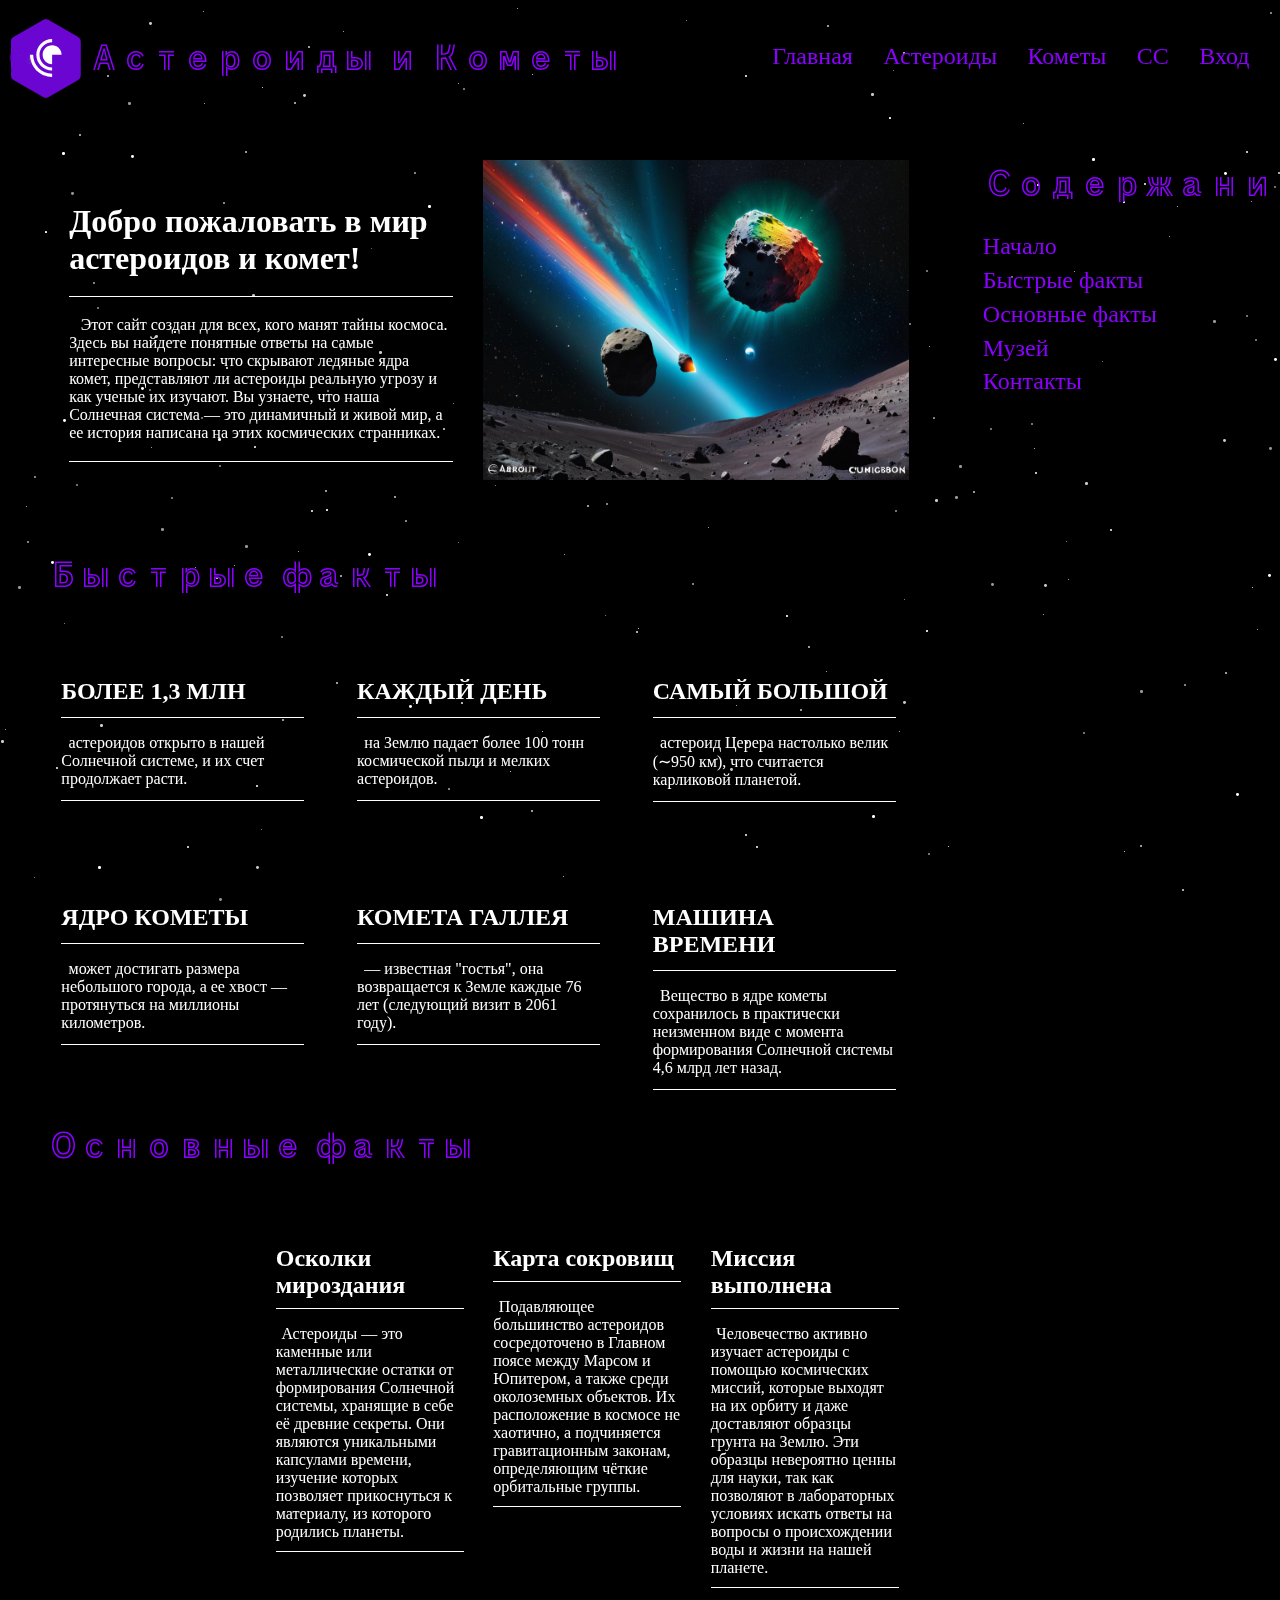
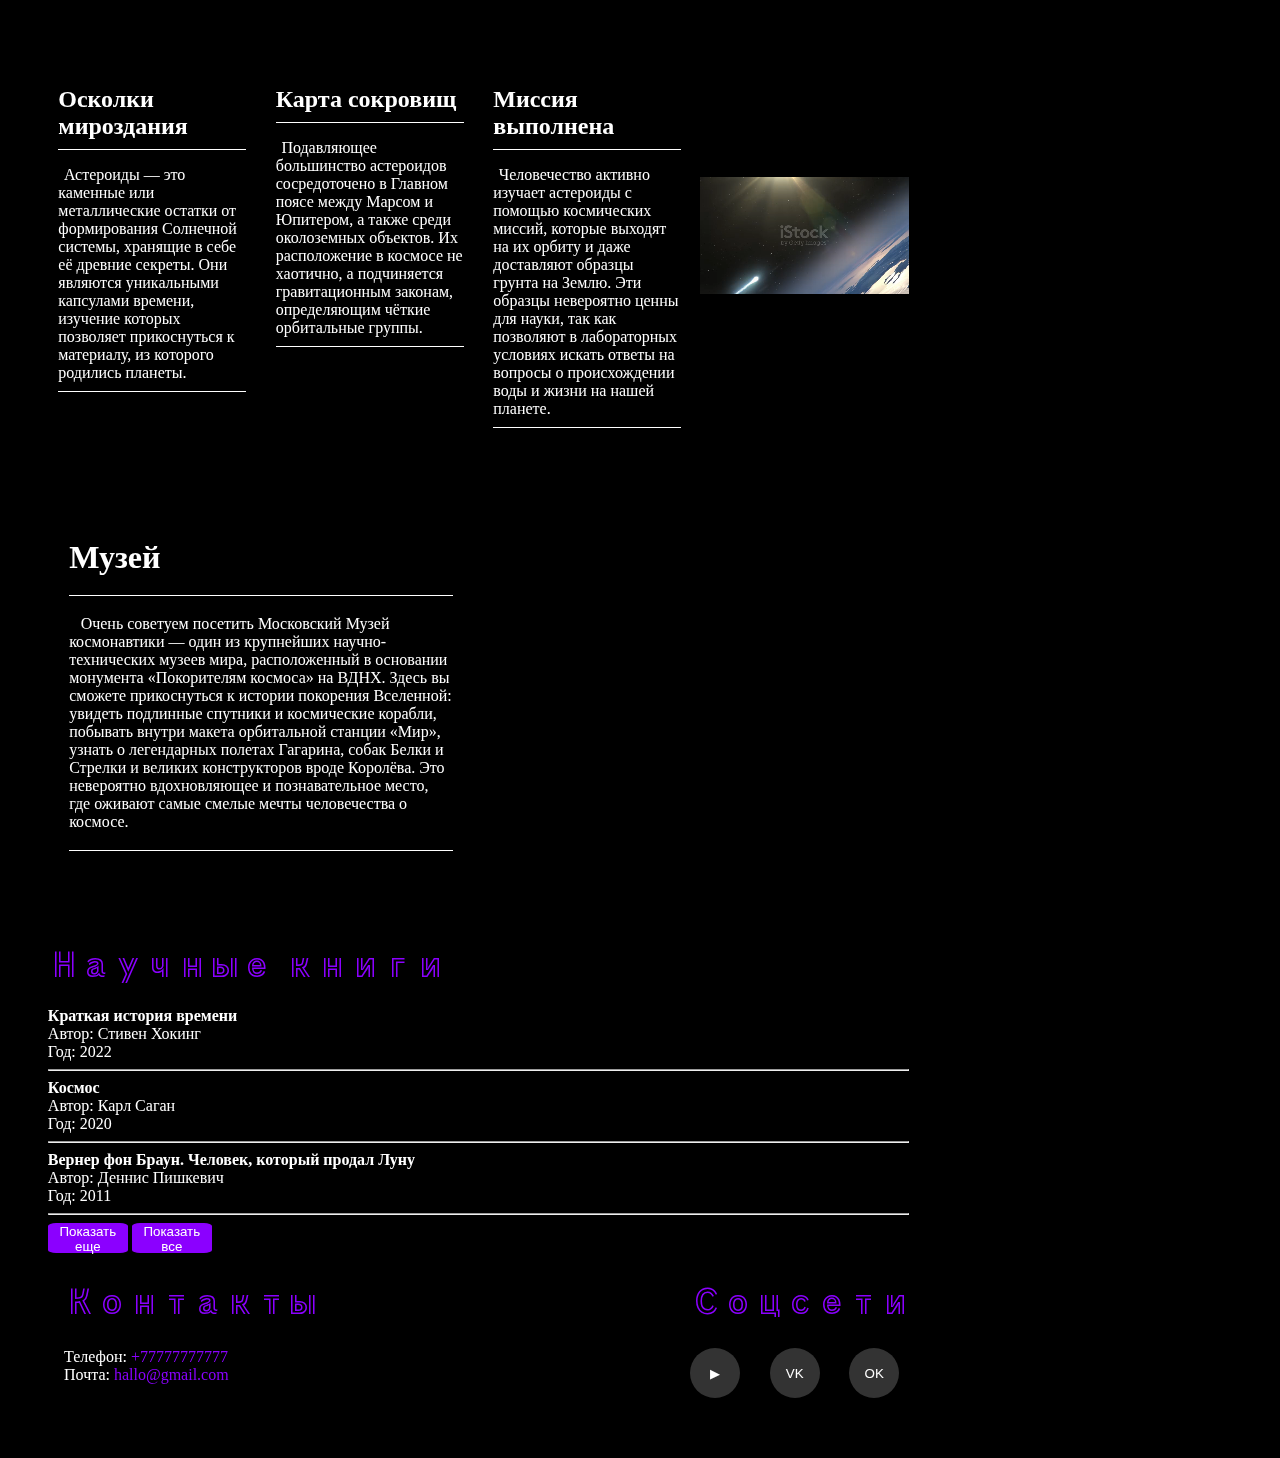
<file: index.html>
<!DOCTYPE html>
<html lang="ru">
<head>
    <meta charset="UTF-8">
    <meta name="viewport" content="width=device-width, initial scale=1.0">
    <title>Астероиды и Кометы</title>
    <link rel="icon" href="img/Fan.png" sizes="any">
    <link rel="stylesheet" href="style.css">
</head>

<body class="container">
    <div id="stars-container"></div>
    <header>
        <div class="container_head">
            <div class="container_log">
                <img src="img/Logo.png">
                <h1 class="name_color icon">Астероиды и Кометы</h1>
            </div>

            <input type="checkbox" id="burger-toggle">
            <label for="burger-toggle" class="burger-icon">
                <div class="burger-line"></div>
                <div class="burger-line"></div>
                <div class="burger-line"></div>
            </label>

            <div class="container_page">
                <a href="index.html" class="heada">Главная</a>
                <a href="asteroid.html" class="heada">Астероиды</a>
                <a href="kometa.html" class="heada">Кометы</a>
                <a href="solar-system.html" class="heada">СС</a>
                <a href="regist.html" class="heada">Вход</a>
            </div>
        </div>
    </header>
    <nav>
        <div class="container_nav">
            <h1 class="name_color">Содержание</h1>
            <a href="#1" class="heada">Начало</a>
            <a href="#2" class="heada">Быстрые факты</a>
            <a href="#3" class="heada">Основные факты</a>
            <a href="#4" class="heada">Музей</a>
            <a href="#5" class="heada">Контакты</a>
        </div>
    </nav>
    <main>
        <div class="container_tm" id="1">
            <div class="text-section">
                <h1>Добро пожаловать в мир астероидов и комет!</h1><p>Этот сайт создан для всех, кого манят тайны космоса. Здесь вы найдете понятные ответы на самые интересные вопросы: что скрывают ледяные ядра комет, представляют ли астероиды реальную угрозу и как ученые их изучают. Вы узнаете, что наша Солнечная система — это динамичный и живой мир, а ее история написана на этих космических странниках.</p>
            </div>
            <div class="img-section">
                <img src="img/hallo.jpg">
            </div>
        </div>
        <h1 class="name name_color" id="2">Быстрые факты</h1>
        <div class="container_fact">
            <div class="text-section"><h2>БОЛЕЕ 1,3 МЛН</h2><p>астероидов открыто в нашей Солнечной системе, и их счет продолжает расти.</p></div>
            <div class="text-section"><h2>КАЖДЫЙ ДЕНЬ</h2><p>на Землю падает более 100 тонн космической пыли и мелких астероидов.</p></div>
            <div class="text-section"><h2>САМЫЙ БОЛЬШОЙ</h2><p>астероид Церера настолько велик (∼950 км), что считается карликовой планетой.</p></div>
            <div class="text-section"><h2>ЯДРО КОМЕТЫ</h2><p>может достигать размера небольшого города, а ее хвост — протянуться на миллионы километров.</p></div>
            <div class="text-section"><h2>КОМЕТА ГАЛЛЕЯ</h2><p> — известная "гостья", она возвращается к Земле каждые 76 лет (следующий визит в 2061 году).</p></div>
            <div class="text-section"><h2>МАШИНА ВРЕМЕНИ</h2><p>Вещество в ядре кометы сохранилось в практически неизменном виде с момента формирования Солнечной системы 4,6 млрд лет назад.</p></div>
        </div>
        <h1 class="name name_color" id="3">Основные факты</h1>
        <div class="container_info">
            <div class="vid-section">
                <video src="video/astro1.mp4" autoplay loop muted></video>
                <video src="video/astro2.mp4" autoplay loop muted></video>
            </div>
            <div class="text-section"><h2>Осколки мироздания</h2><p>Астероиды — это каменные или металлические остатки от формирования Солнечной системы, хранящие в себе её древние секреты. Они являются уникальными капсулами времени, изучение которых позволяет прикоснуться к материалу, из которого родились планеты.</p></div>
            <div class="text-section"><h2>Карта сокровищ</h2><p>Подавляющее большинство астероидов сосредоточено в Главном поясе между Марсом и Юпитером, а также среди околоземных объектов. Их расположение в космосе не хаотично, а подчиняется гравитационным законам, определяющим чёткие орбитальные группы.</p></div>
            <div class="text-section"><h2>Миссия выполнена</h2><p>Человечество активно изучает астероиды с помощью космических миссий, которые выходят на их орбиту и даже доставляют образцы грунта на Землю. Эти образцы невероятно ценны для науки, так как позволяют в лабораторных условиях искать ответы на вопросы о происхождении воды и жизни на нашей планете.</p></div>
        </div>
        <div class="container_info">
            <div class="text-section"><h2>Осколки мироздания</h2><p>Астероиды — это каменные или металлические остатки от формирования Солнечной системы, хранящие в себе её древние секреты. Они являются уникальными капсулами времени, изучение которых позволяет прикоснуться к материалу, из которого родились планеты.</p></div>
            <div class="text-section"><h2>Карта сокровищ</h2><p>Подавляющее большинство астероидов сосредоточено в Главном поясе между Марсом и Юпитером, а также среди околоземных объектов. Их расположение в космосе не хаотично, а подчиняется гравитационным законам, определяющим чёткие орбитальные группы.</p></div>
            <div class="text-section"><h2>Миссия выполнена</h2><p>Человечество активно изучает астероиды с помощью космических миссий, которые выходят на их орбиту и даже доставляют образцы грунта на Землю. Эти образцы невероятно ценны для науки, так как позволяют в лабораторных условиях искать ответы на вопросы о происхождении воды и жизни на нашей планете.</p></div>
            <div class="vid-section">
                <video src="video/komet1.mp4" autoplay loop muted></video>
                <video src="video/komet2.mp4" autoplay loop muted></video>
            </div>
        </div>
        <div class="container_tm" id="4">
            <div class="text-section">
                <h1>Музей</h1>
                <p>Очень советуем посетить Московский Музей космонавтики — один из крупнейших научно-технических музеев мира, расположенный в основании монумента «Покорителям космоса» на ВДНХ. Здесь вы сможете прикоснуться к истории покорения Вселенной: увидеть подлинные спутники и космические корабли, побывать внутри макета орбитальной станции «Мир», узнать о легендарных полетах Гагарина, собак Белки и Стрелки и великих конструкторов вроде Королёва. Это невероятно вдохновляющее и познавательное место, где оживают самые смелые мечты человечества о космосе.</p>
                </div>
            <div class="img-section">
                <iframe src="https://www.google.com/maps/embed?pb=!1m18!1m12!1m3!1d2241.2861059038746!2d37.637261776851744!3d55.82299317311033!2m3!1f0!2f0!3f0!3m2!1i1024!2i768!4f13.1!3m3!1m2!1s0x46b536716ba5198d%3A0xab849b6e8af9b84a!2z0JzRg9C30LXQuSDQutC-0YHQvNC-0L3QsNCy0YLQuNC60Lg!5e0!3m2!1sru!2sru!4v1758361117781!5m2!1sru!2sru" width="100%" height="100%" style="border:0;" allowfullscreen="" loading="lazy" referrerpolicy="no-referrer-when-downgrade"></iframe>
            </div>
        </div>
        <h1 class="name name_color">Научные книги</h1>
        <div class="name" id="booksContainer"></div>
        <div class="name">
            <button id="showMoreBtn">Показать еще</button>
            <button id="showAllBtn">Показать все</button>
        </div>
        <script src="codes/book.js"></script>
    </main>
    <footer>
        <div class="container_foot" id="5">
            <h1 class="name_color" id="name1">Контакты</h1>
            <h1 class="name_color" id="name2">Соцсети</h1>
            <div id="info1">
                Телефон: <a href="tel:77777777777">+77777777777</a><br>
                Почта: <a href="mailto:Hallo@gmail.com">hallo@gmail.com</a>
            </div>
            <div class="social-buttons" id="info2">
                <button class="social-btn youtube">
                    <div class="social-icon">▶</div>
                </button>
                
                <button class="social-btn vk">
                    <div class="social-icon">VK</div>
                </button>
                
                <button class="social-btn ok">
                    <div class="social-icon">OK</div>
                </button>
            </div>
        </div>
    </footer>
    <script src="codes/stars.js"></script>
</body>
</file>
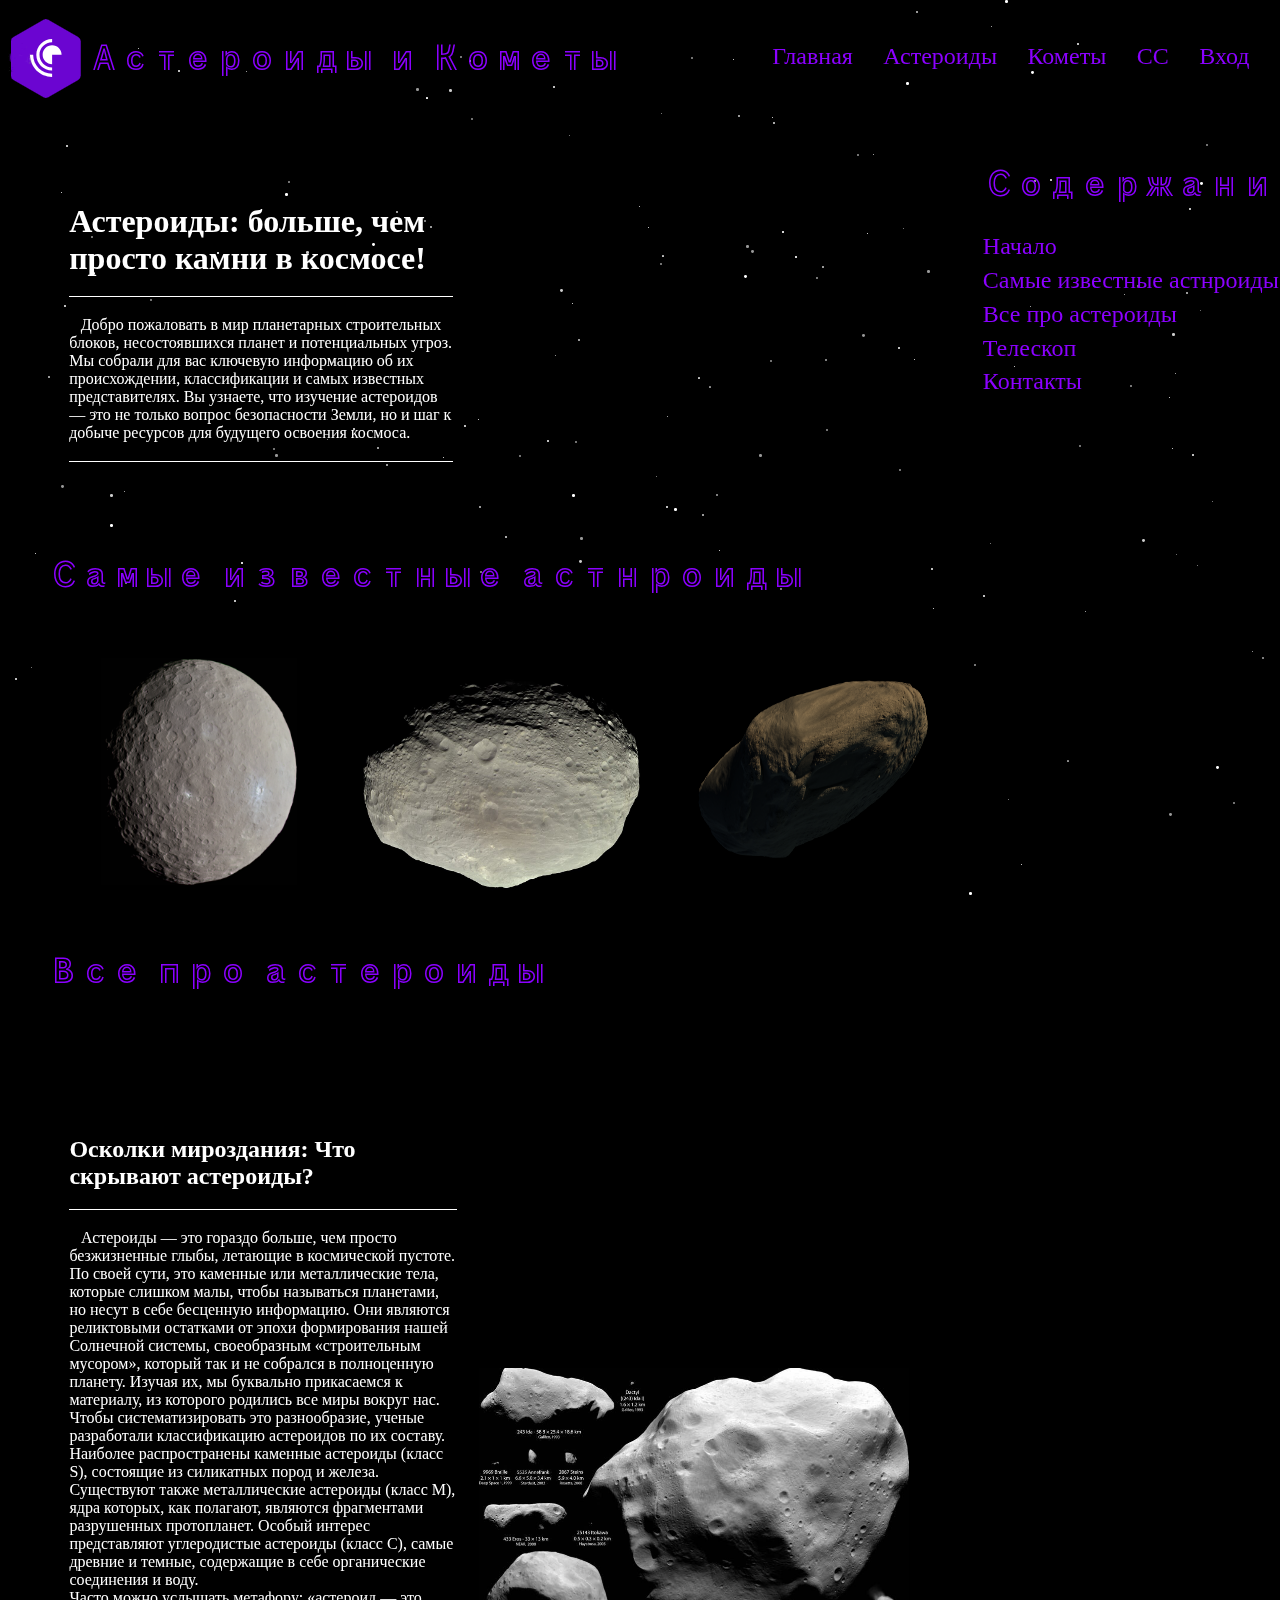
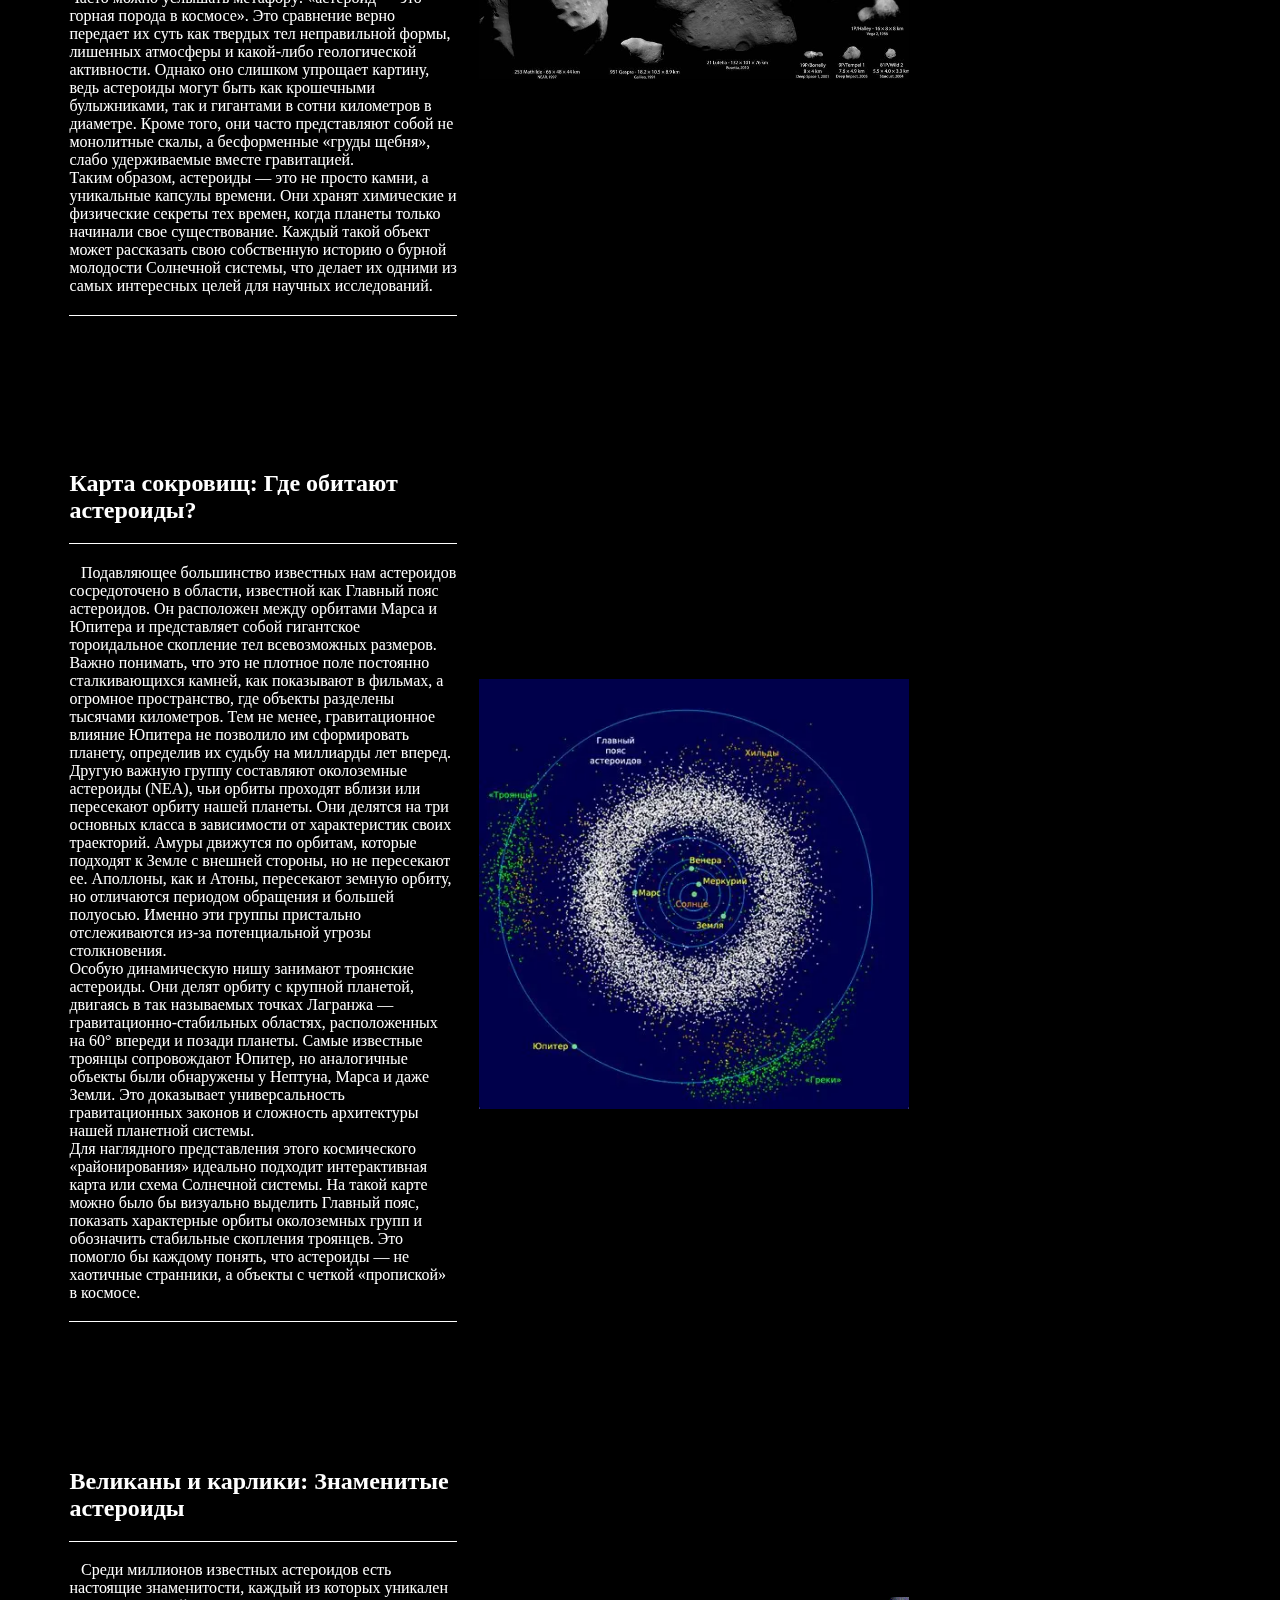
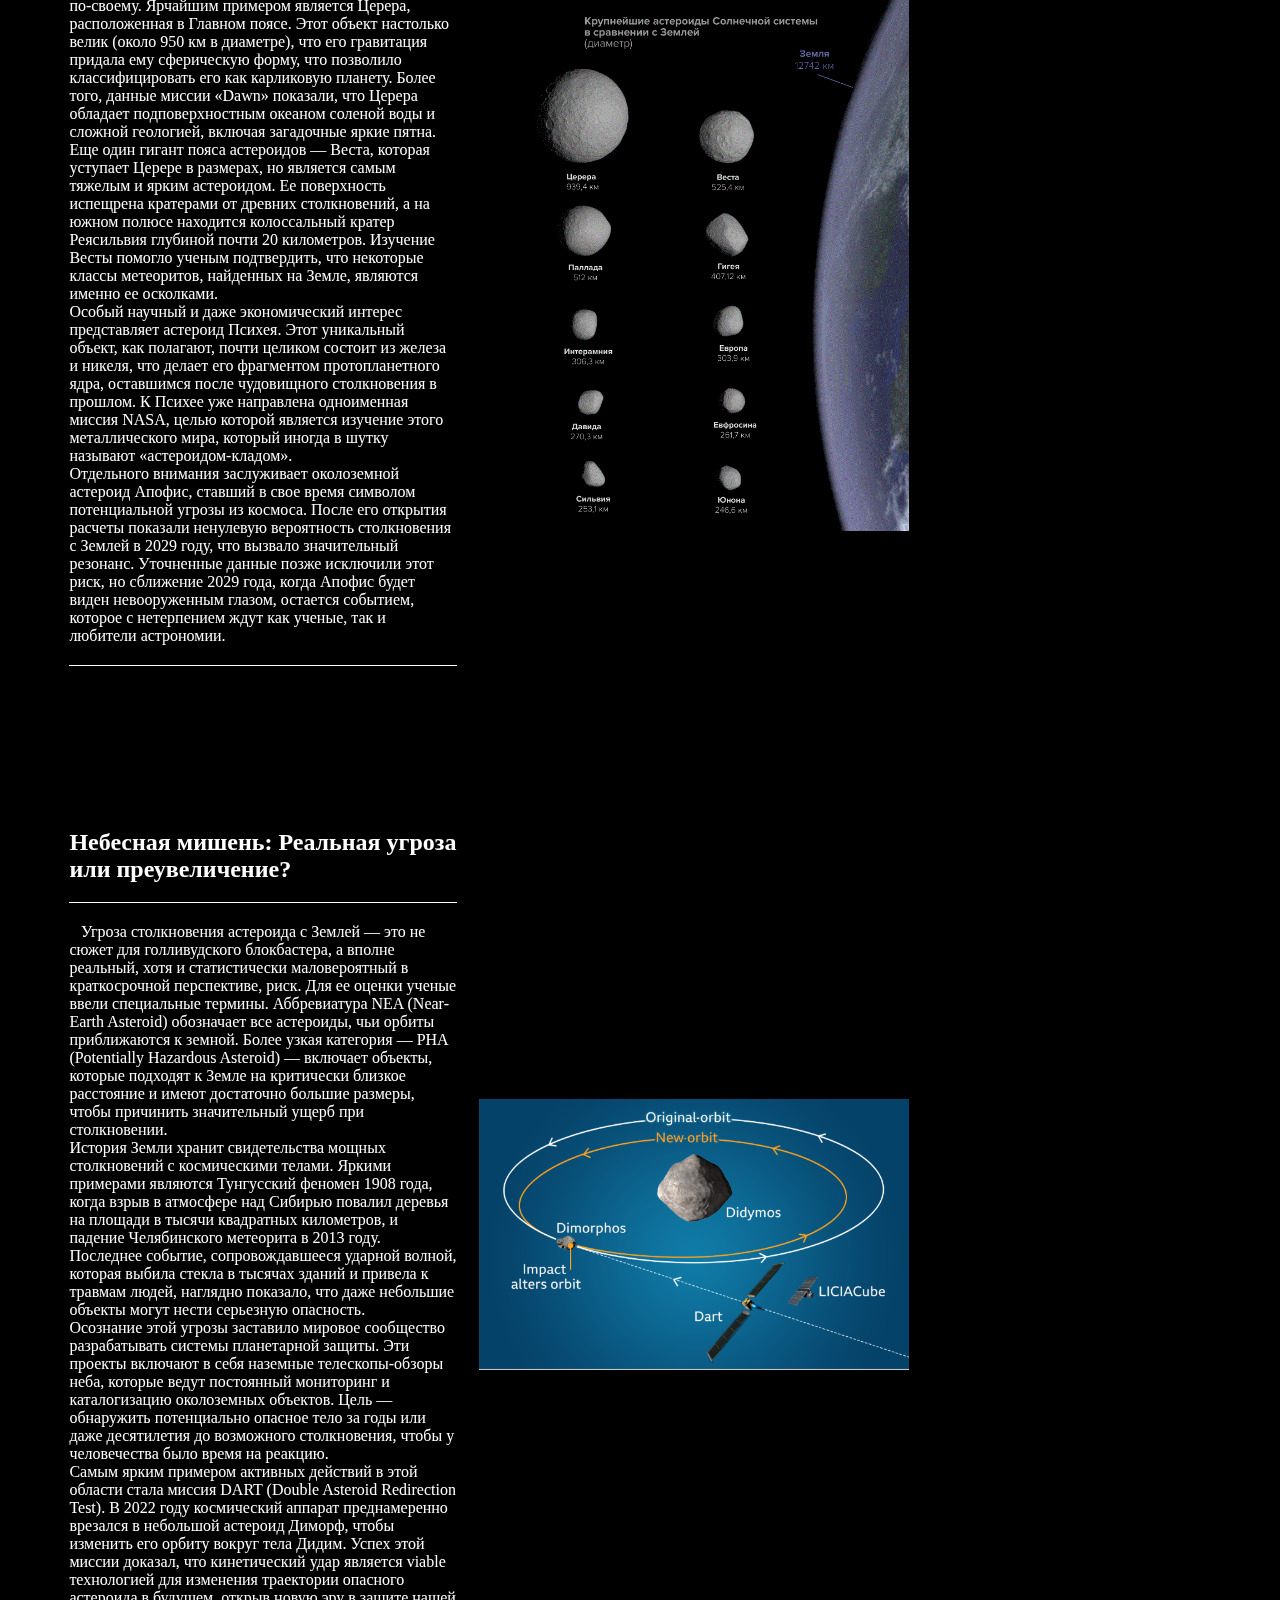
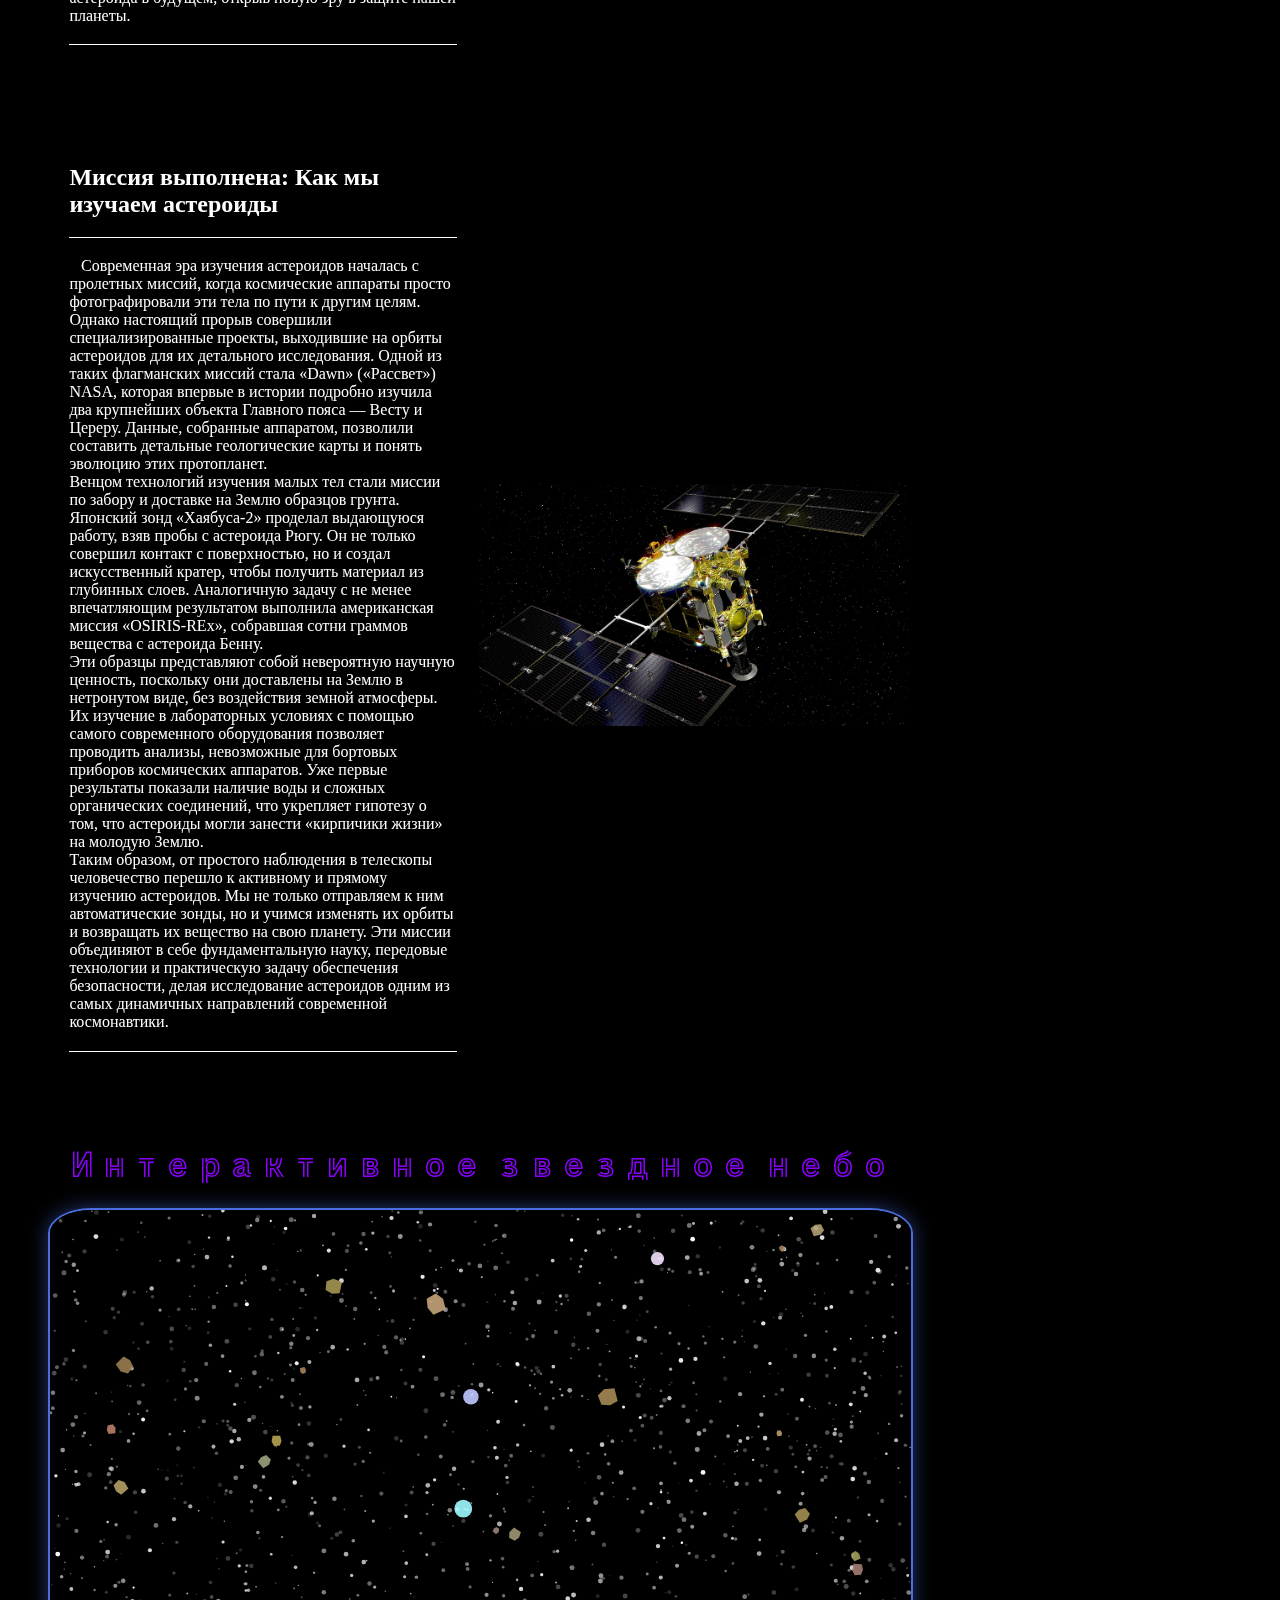
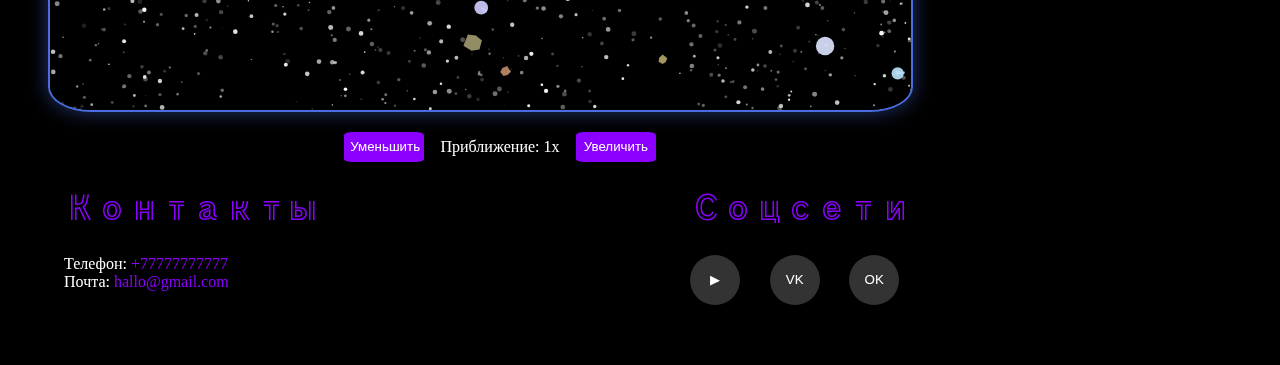
<file: asteroid.html>
<!DOCTYPE html>
<html lang="ru">
<head>
    <meta charset="UTF-8">
    <meta name="viewport" content="width=device-width, initial scale=1.0">
    <title>Астероиды и Кометы</title>
    <link rel="icon" href="img/Fan.png" sizes="any">
    <link rel="stylesheet" href="style.css">
</head>

<body class="container">
    <div id="stars-container"></div>
    <header>
        <div class="container_head">
            <div class="container_log">
                <img src="img/Logo.png">
                <h1 class="name_color icon">Астероиды и Кометы</h1>
            </div>

            <input type="checkbox" id="burger-toggle">
            <label for="burger-toggle" class="burger-icon">
                <div class="burger-line"></div>
                <div class="burger-line"></div>
                <div class="burger-line"></div>
            </label>

            <div class="container_page">
                <a href="home.html" class="heada">Главная</a>
                <a href="asteroid.html" class="heada">Астероиды</a>
                <a href="kometa.html" class="heada">Кометы</a>
                <a href="solar-system.html" class="heada">СС</a>
                <a href="regist.html" class="heada">Вход</a>
            </div>
        </div>
    </header>
    <nav>
        <div class="container_nav">
            <h1 class="name_color">Содержание</h1>
            <a href="#1" class="heada">Начало</a>
            <a href="#2" class="heada">Самые известные астнроиды</a>
            <a href="#3" class="heada">Все про астероиды</a>
            <a href="#4" class="heada">Телескоп</a>
            <a href="#5" class="heada">Контакты</a>
        </div>
    </nav>
    <main>
        <div class="container_tm" id="1">
            <div class="text-section">
                <h1>Астероиды: больше, чем просто камни в космосе!</h1><p>Добро пожаловать в мир планетарных строительных блоков, несостоявшихся планет и потенциальных угроз. 
                    Мы собрали для вас ключевую информацию об их происхождении, классификации и самых известных представителях. 
                    Вы узнаете, что изучение астероидов — это не только вопрос безопасности Земли, но и шаг к добыче ресурсов для будущего освоения космоса.</p>
            </div><div id="container3D"></div>
            <script type="module" src="codes/3dasteroid.js"></script>
        </div>
        <h1 class="name name_color" id="2">Самые известные астнроиды</h1>
        <div class="cards">
            <div class="card">
                <img src="img/Ceresin.jpg" class="card-img">
                <div class="card-text">
                    <div class="card-title">Церера</div>
                    <div class="card-desc">крупнейший объект в Поясе астероидов, карликовая планета. Интересна тем, что представляет собой не просто камень, а сложное тело с водяным льдом и возможным подповерхностным океаном, где потенциально могла бы существовать жизнь.</div>
                </div>
            </div>
            <div class="card">
                <img src="img/vesta.jpg" class="card-img">
                <div class="card-text">
                    <div class="card-title">Веста</div>
                    <div class="card-desc">второй по величине объект в Поясе астероидов. Это протопланета, у которой, как и у настоящей планеты, было железное ядро. Многие метеориты, падающие на Землю, являются осколками Весты.</div>
                </div>
            </div>
            <div class="card">
                <img src="img/apofic.jpg" class="card-img">
                <div class="card-text">
                    <div class="card-title">Апофис</div>
                    <div class="card-desc">знаменитый околоземной астероид, который в 2029 году безопасно пролетит очень близко от Земли. Его сближение — уникальная возможность для науки, но угрозы столкновения в обозримом будущем нет.</div>
                </div>
            </div>
        </div>
        <script src="codes/textcart.js"></script>
        <h1 class="name name_color" id="3">Все про астероиды</h1>
        <div class="container_infoB">
            <div class="text-section"><h2>Осколки мироздания: Что скрывают астероиды?</h2>
                <p>
                    Астероиды — это гораздо больше, чем просто безжизненные глыбы, летающие в космической пустоте. По своей сути, это каменные или металлические тела, которые слишком малы, чтобы называться планетами, но несут в себе бесценную информацию. Они являются реликтовыми остатками от эпохи формирования нашей Солнечной системы, своеобразным «строительным мусором», который так и не собрался в полноценную планету. Изучая их, мы буквально прикасаемся к материалу, из которого родились все миры вокруг нас.<br>
                    Чтобы систематизировать это разнообразие, ученые разработали классификацию астероидов по их составу. Наиболее распространены каменные астероиды (класс S), состоящие из силикатных пород и железа. Существуют также металлические астероиды (класс M), ядра которых, как полагают, являются фрагментами разрушенных протопланет. Особый интерес представляют углеродистые астероиды (класс C), самые древние и темные, содержащие в себе органические соединения и воду.<br>
                    Часто можно услышать метафору: «астероид — это горная порода в космосе». Это сравнение верно передает их суть как твердых тел неправильной формы, лишенных атмосферы и какой-либо геологической активности. Однако оно слишком упрощает картину, ведь астероиды могут быть как крошечными булыжниками, так и гигантами в сотни километров в диаметре. Кроме того, они часто представляют собой не монолитные скалы, а бесформенные «груды щебня», слабо удерживаемые вместе гравитацией.<br>
                    Таким образом, астероиды — это не просто камни, а уникальные капсулы времени. Они хранят химические и физические секреты тех времен, когда планеты только начинали свое существование. Каждый такой объект может рассказать свою собственную историю о бурной молодости Солнечной системы, что делает их одними из самых интересных целей для научных исследований.
                </p>
            </div>
            <div class="img-section"><img src="img/asteroid2.jpg"></div>
            <div class="text-section"><h2>Карта сокровищ: Где обитают астероиды?</h2>
                <p>
                    Подавляющее большинство известных нам астероидов сосредоточено в области, известной как Главный пояс астероидов. Он расположен между орбитами Марса и Юпитера и представляет собой гигантское тороидальное скопление тел всевозможных размеров. Важно понимать, что это не плотное поле постоянно сталкивающихся камней, как показывают в фильмах, а огромное пространство, где объекты разделены тысячами километров. Тем не менее, гравитационное влияние Юпитера не позволило им сформировать планету, определив их судьбу на миллиарды лет вперед.<br>
                    Другую важную группу составляют околоземные астероиды (NEA), чьи орбиты проходят вблизи или пересекают орбиту нашей планеты. Они делятся на три основных класса в зависимости от характеристик своих траекторий. Амуры движутся по орбитам, которые подходят к Земле с внешней стороны, но не пересекают ее. Аполлоны, как и Атоны, пересекают земную орбиту, но отличаются периодом обращения и большей полуосью. Именно эти группы пристально отслеживаются из-за потенциальной угрозы столкновения.<br>
                    Особую динамическую нишу занимают троянские астероиды. Они делят орбиту с крупной планетой, двигаясь в так называемых точках Лагранжа — гравитационно-стабильных областях, расположенных на 60° впереди и позади планеты. Самые известные троянцы сопровождают Юпитер, но аналогичные объекты были обнаружены у Нептуна, Марса и даже Земли. Это доказывает универсальность гравитационных законов и сложность архитектуры нашей планетной системы.<br>
                    Для наглядного представления этого космического «районирования» идеально подходит интерактивная карта или схема Солнечной системы. На такой карте можно было бы визуально выделить Главный пояс, показать характерные орбиты околоземных групп и обозначить стабильные скопления троянцев. Это помогло бы каждому понять, что астероиды — не хаотичные странники, а объекты с четкой «пропиской» в космосе.
                </p>
            </div>
            <div class="img-section"><img src="img/asteroid3.jpg"></div>
            <div class="text-section"><h2>Великаны и карлики: Знаменитые астероиды</h2>
                <p>
                    Среди миллионов известных астероидов есть настоящие знаменитости, каждый из которых уникален по-своему. Ярчайшим примером является Церера, расположенная в Главном поясе. Этот объект настолько велик (около 950 км в диаметре), что его гравитация придала ему сферическую форму, что позволило классифицировать его как карликовую планету. Более того, данные миссии «Dawn» показали, что Церера обладает подповерхностным океаном соленой воды и сложной геологией, включая загадочные яркие пятна.<br>
                    Еще один гигант пояса астероидов — Веста, которая уступает Церере в размерах, но является самым тяжелым и ярким астероидом. Ее поверхность испещрена кратерами от древних столкновений, а на южном полюсе находится колоссальный кратер Реясильвия глубиной почти 20 километров. Изучение Весты помогло ученым подтвердить, что некоторые классы метеоритов, найденных на Земле, являются именно ее осколками.<br>
                    Особый научный и даже экономический интерес представляет астероид Психея. Этот уникальный объект, как полагают, почти целиком состоит из железа и никеля, что делает его фрагментом протопланетного ядра, оставшимся после чудовищного столкновения в прошлом. К Психее уже направлена одноименная миссия NASA, целью которой является изучение этого металлического мира, который иногда в шутку называют «астероидом-кладом».<br>
                    Отдельного внимания заслуживает околоземной астероид Апофис, ставший в свое время символом потенциальной угрозы из космоса. После его открытия расчеты показали ненулевую вероятность столкновения с Землей в 2029 году, что вызвало значительный резонанс. Уточненные данные позже исключили этот риск, но сближение 2029 года, когда Апофис будет виден невооруженным глазом, остается событием, которое с нетерпением ждут как ученые, так и любители астрономии.
                </p>
            </div>
            <div class="img-section"><img src="img/asteroid4.jpg"></div>
            <div class="text-section"><h2>Небесная мишень: Реальная угроза или преувеличение?</h2>
                <p>
                    Угроза столкновения астероида с Землей — это не сюжет для голливудского блокбастера, а вполне реальный, хотя и статистически маловероятный в краткосрочной перспективе, риск. Для ее оценки ученые ввели специальные термины. Аббревиатура NEA (Near-Earth Asteroid) обозначает все астероиды, чьи орбиты приближаются к земной. Более узкая категория — PHA (Potentially Hazardous Asteroid) — включает объекты, которые подходят к Земле на критически близкое расстояние и имеют достаточно большие размеры, чтобы причинить значительный ущерб при столкновении.<br>
                    История Земли хранит свидетельства мощных столкновений с космическими телами. Яркими примерами являются Тунгусский феномен 1908 года, когда взрыв в атмосфере над Сибирью повалил деревья на площади в тысячи квадратных километров, и падение Челябинского метеорита в 2013 году. Последнее событие, сопровождавшееся ударной волной, которая выбила стекла в тысячах зданий и привела к травмам людей, наглядно показало, что даже небольшие объекты могут нести серьезную опасность.<br>
                    Осознание этой угрозы заставило мировое сообщество разрабатывать системы планетарной защиты. Эти проекты включают в себя наземные телескопы-обзоры неба, которые ведут постоянный мониторинг и каталогизацию околоземных объектов. Цель — обнаружить потенциально опасное тело за годы или даже десятилетия до возможного столкновения, чтобы у человечества было время на реакцию.<br>
                    Самым ярким примером активных действий в этой области стала миссия DART (Double Asteroid Redirection Test). В 2022 году космический аппарат преднамеренно врезался в небольшой астероид Диморф, чтобы изменить его орбиту вокруг тела Дидим. Успех этой миссии доказал, что кинетический удар является viable технологией для изменения траектории опасного астероида в будущем, открыв новую эру в защите нашей планеты.
                </p>
            </div>
            <div class="img-section"><img src="img/asteroid5.jpg"></div>
            <div class="text-section"><h2>Миссия выполнена: Как мы изучаем астероиды</h2>
                <p>
                    Современная эра изучения астероидов началась с пролетных миссий, когда космические аппараты просто фотографировали эти тела по пути к другим целям. Однако настоящий прорыв совершили специализированные проекты, выходившие на орбиты астероидов для их детального исследования. Одной из таких флагманских миссий стала «Dawn» («Рассвет») NASA, которая впервые в истории подробно изучила два крупнейших объекта Главного пояса — Весту и Цереру. Данные, собранные аппаратом, позволили составить детальные геологические карты и понять эволюцию этих протопланет.<br>
                    Венцом технологий изучения малых тел стали миссии по забору и доставке на Землю образцов грунта. Японский зонд «Хаябуса-2» проделал выдающуюся работу, взяв пробы с астероида Рюгу. Он не только совершил контакт с поверхностью, но и создал искусственный кратер, чтобы получить материал из глубинных слоев. Аналогичную задачу с не менее впечатляющим результатом выполнила американская миссия «OSIRIS-REx», собравшая сотни граммов вещества с астероида Бенну.<br>
                    Эти образцы представляют собой невероятную научную ценность, поскольку они доставлены на Землю в нетронутом виде, без воздействия земной атмосферы. Их изучение в лабораторных условиях с помощью самого современного оборудования позволяет проводить анализы, невозможные для бортовых приборов космических аппаратов. Уже первые результаты показали наличие воды и сложных органических соединений, что укрепляет гипотезу о том, что астероиды могли занести «кирпичики жизни» на молодую Землю.<br>
                    Таким образом, от простого наблюдения в телескопы человечество перешло к активному и прямому изучению астероидов. Мы не только отправляем к ним автоматические зонды, но и учимся изменять их орбиты и возвращать их вещество на свою планету. Эти миссии объединяют в себе фундаментальную науку, передовые технологии и практическую задачу обеспечения безопасности, делая исследование астероидов одним из самых динамичных направлений современной космонавтики.
                </p>
            </div>
            <div class="img-section"><img src="img/asteroid6.jpg"></div>
        </div>
        <div class="container-telescope name">
            <h1 class="name_color" id="4">Интерактивное звездное небо</h1>            
            <div class="telescope-container">
                <canvas id="starfield"></canvas>
                <div id="telescope">
                    <div id="telescope-view"></div>
                </div>
            </div>
            <div class="controls name">
                <button id="zoom-out">Уменьшить</button>
                <div class="zoom-level">Приближение: <span id="zoom-value">1x</span></div>
                <button id="zoom-in">Увеличить</button>
            </div>
        </div>
        <script src="codes/telescope.js"></script>
    </main>
    <footer>
        <div class="container_foot" id="5">
            <h1 class="name_color" id="name1">Контакты</h1>
            <h1 class="name_color" id="name2">Соцсети</h1>
            <div id="info1">
                Телефон: <a href="tel:77777777777">+77777777777</a><br>
                Почта: <a href="mailto:Hallo@gmail.com">hallo@gmail.com</a>
            </div>
            <div class="social-buttons" id="info2">
                <button class="social-btn youtube">
                    <div class="social-icon">▶</div>
                </button>
                
                <button class="social-btn vk">
                    <div class="social-icon">VK</div>
                </button>
                
                <button class="social-btn ok">
                    <div class="social-icon">OK</div>
                </button>
            </div>
        </div>
    </footer>
    <script src="codes/stars.js"></script>
</body>
</file>
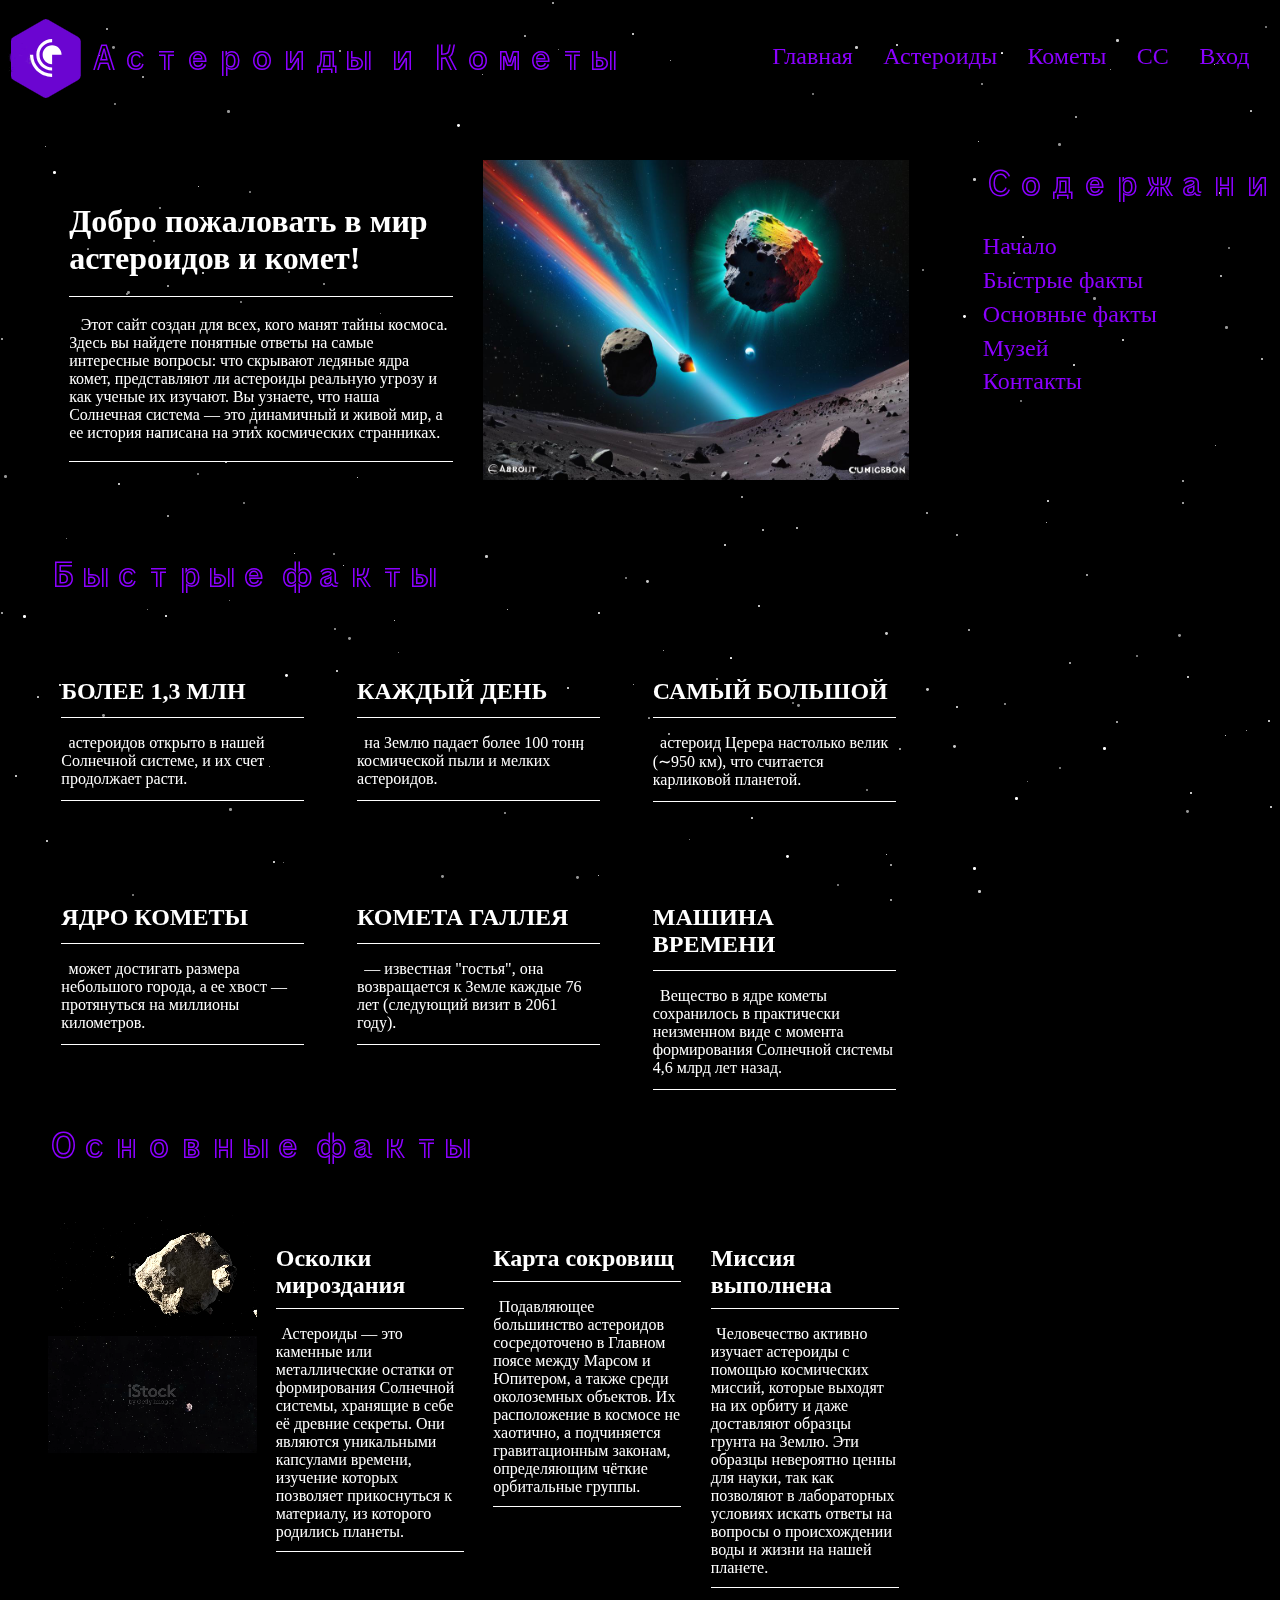
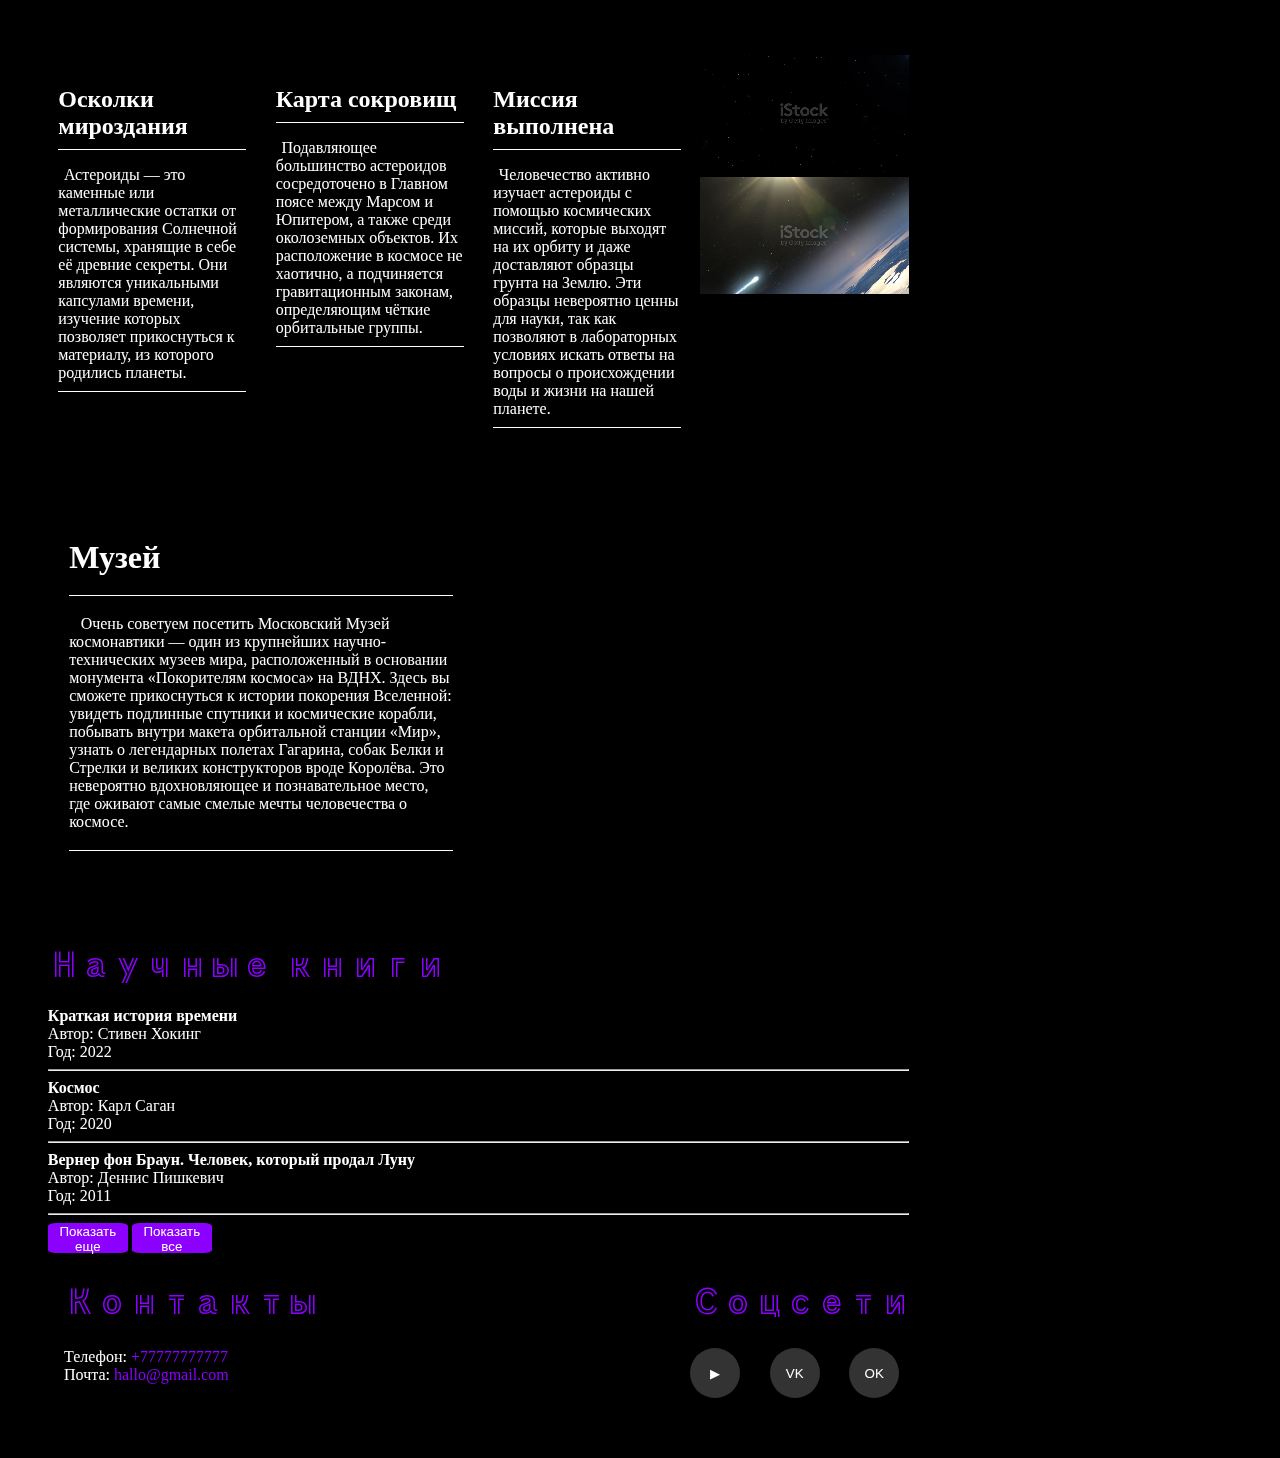
<file: home.html>
<!DOCTYPE html>
<html lang="ru">
<head>
    <meta charset="UTF-8">
    <meta name="viewport" content="width=device-width, initial scale=1.0">
    <title>Астероиды и Кометы</title>
    <link rel="icon" href="img/Fan.png" sizes="any">
    <link rel="stylesheet" href="style.css">
</head>

<body class="container">
    <div id="stars-container"></div>
    <header>
        <div class="container_head">
            <div class="container_log">
                <img src="img/Logo.png">
                <h1 class="name_color icon">Астероиды и Кометы</h1>
            </div>

            <input type="checkbox" id="burger-toggle">
            <label for="burger-toggle" class="burger-icon">
                <div class="burger-line"></div>
                <div class="burger-line"></div>
                <div class="burger-line"></div>
            </label>

            <div class="container_page">
                <a href="home.html" class="heada">Главная</a>
                <a href="asteroid.html" class="heada">Астероиды</a>
                <a href="kometa.html" class="heada">Кометы</a>
                <a href="solar-system.html" class="heada">СС</a>
                <a href="regist.html" class="heada">Вход</a>
            </div>
        </div>
    </header>
    <nav>
        <div class="container_nav">
            <h1 class="name_color">Содержание</h1>
            <a href="#1" class="heada">Начало</a>
            <a href="#2" class="heada">Быстрые факты</a>
            <a href="#3" class="heada">Основные факты</a>
            <a href="#4" class="heada">Музей</a>
            <a href="#5" class="heada">Контакты</a>
        </div>
    </nav>
    <main>
        <div class="container_tm" id="1">
            <div class="text-section">
                <h1>Добро пожаловать в мир астероидов и комет!</h1><p>Этот сайт создан для всех, кого манят тайны космоса. Здесь вы найдете понятные ответы на самые интересные вопросы: что скрывают ледяные ядра комет, представляют ли астероиды реальную угрозу и как ученые их изучают. Вы узнаете, что наша Солнечная система — это динамичный и живой мир, а ее история написана на этих космических странниках.</p>
            </div>
            <div class="img-section">
                <img src="img/hallo.jpg">
            </div>
        </div>
        <h1 class="name name_color" id="2">Быстрые факты</h1>
        <div class="container_fact">
            <div class="text-section"><h2>БОЛЕЕ 1,3 МЛН</h2><p>астероидов открыто в нашей Солнечной системе, и их счет продолжает расти.</p></div>
            <div class="text-section"><h2>КАЖДЫЙ ДЕНЬ</h2><p>на Землю падает более 100 тонн космической пыли и мелких астероидов.</p></div>
            <div class="text-section"><h2>САМЫЙ БОЛЬШОЙ</h2><p>астероид Церера настолько велик (∼950 км), что считается карликовой планетой.</p></div>
            <div class="text-section"><h2>ЯДРО КОМЕТЫ</h2><p>может достигать размера небольшого города, а ее хвост — протянуться на миллионы километров.</p></div>
            <div class="text-section"><h2>КОМЕТА ГАЛЛЕЯ</h2><p> — известная "гостья", она возвращается к Земле каждые 76 лет (следующий визит в 2061 году).</p></div>
            <div class="text-section"><h2>МАШИНА ВРЕМЕНИ</h2><p>Вещество в ядре кометы сохранилось в практически неизменном виде с момента формирования Солнечной системы 4,6 млрд лет назад.</p></div>
        </div>
        <h1 class="name name_color" id="3">Основные факты</h1>
        <div class="container_info">
            <div class="vid-section">
                <video src="video/astro1.mp4" autoplay loop muted></video>
                <video src="video/astro2.mp4" autoplay loop muted></video>
            </div>
            <div class="text-section"><h2>Осколки мироздания</h2><p>Астероиды — это каменные или металлические остатки от формирования Солнечной системы, хранящие в себе её древние секреты. Они являются уникальными капсулами времени, изучение которых позволяет прикоснуться к материалу, из которого родились планеты.</p></div>
            <div class="text-section"><h2>Карта сокровищ</h2><p>Подавляющее большинство астероидов сосредоточено в Главном поясе между Марсом и Юпитером, а также среди околоземных объектов. Их расположение в космосе не хаотично, а подчиняется гравитационным законам, определяющим чёткие орбитальные группы.</p></div>
            <div class="text-section"><h2>Миссия выполнена</h2><p>Человечество активно изучает астероиды с помощью космических миссий, которые выходят на их орбиту и даже доставляют образцы грунта на Землю. Эти образцы невероятно ценны для науки, так как позволяют в лабораторных условиях искать ответы на вопросы о происхождении воды и жизни на нашей планете.</p></div>
        </div>
        <div class="container_info">
            <div class="text-section"><h2>Осколки мироздания</h2><p>Астероиды — это каменные или металлические остатки от формирования Солнечной системы, хранящие в себе её древние секреты. Они являются уникальными капсулами времени, изучение которых позволяет прикоснуться к материалу, из которого родились планеты.</p></div>
            <div class="text-section"><h2>Карта сокровищ</h2><p>Подавляющее большинство астероидов сосредоточено в Главном поясе между Марсом и Юпитером, а также среди околоземных объектов. Их расположение в космосе не хаотично, а подчиняется гравитационным законам, определяющим чёткие орбитальные группы.</p></div>
            <div class="text-section"><h2>Миссия выполнена</h2><p>Человечество активно изучает астероиды с помощью космических миссий, которые выходят на их орбиту и даже доставляют образцы грунта на Землю. Эти образцы невероятно ценны для науки, так как позволяют в лабораторных условиях искать ответы на вопросы о происхождении воды и жизни на нашей планете.</p></div>
            <div class="vid-section">
                <video src="video/komet1.mp4" autoplay loop muted></video>
                <video src="video/komet2.mp4" autoplay loop muted></video>
            </div>
        </div>
        <div class="container_tm" id="4">
            <div class="text-section">
                <h1>Музей</h1>
                <p>Очень советуем посетить Московский Музей космонавтики — один из крупнейших научно-технических музеев мира, расположенный в основании монумента «Покорителям космоса» на ВДНХ. Здесь вы сможете прикоснуться к истории покорения Вселенной: увидеть подлинные спутники и космические корабли, побывать внутри макета орбитальной станции «Мир», узнать о легендарных полетах Гагарина, собак Белки и Стрелки и великих конструкторов вроде Королёва. Это невероятно вдохновляющее и познавательное место, где оживают самые смелые мечты человечества о космосе.</p>
                </div>
            <div class="img-section">
                <iframe src="https://www.google.com/maps/embed?pb=!1m18!1m12!1m3!1d2241.2861059038746!2d37.637261776851744!3d55.82299317311033!2m3!1f0!2f0!3f0!3m2!1i1024!2i768!4f13.1!3m3!1m2!1s0x46b536716ba5198d%3A0xab849b6e8af9b84a!2z0JzRg9C30LXQuSDQutC-0YHQvNC-0L3QsNCy0YLQuNC60Lg!5e0!3m2!1sru!2sru!4v1758361117781!5m2!1sru!2sru" width="100%" height="100%" style="border:0;" allowfullscreen="" loading="lazy" referrerpolicy="no-referrer-when-downgrade"></iframe>
            </div>
        </div>
        <h1 class="name name_color">Научные книги</h1>
        <div class="name" id="booksContainer"></div>
        <div class="name">
            <button id="showMoreBtn">Показать еще</button>
            <button id="showAllBtn">Показать все</button>
        </div>
        <script src="codes/book.js"></script>
    </main>
    <footer>
        <div class="container_foot" id="5">
            <h1 class="name_color" id="name1">Контакты</h1>
            <h1 class="name_color" id="name2">Соцсети</h1>
            <div id="info1">
                Телефон: <a href="tel:77777777777">+77777777777</a><br>
                Почта: <a href="mailto:Hallo@gmail.com">hallo@gmail.com</a>
            </div>
            <div class="social-buttons" id="info2">
                <button class="social-btn youtube">
                    <div class="social-icon">▶</div>
                </button>
                
                <button class="social-btn vk">
                    <div class="social-icon">VK</div>
                </button>
                
                <button class="social-btn ok">
                    <div class="social-icon">OK</div>
                </button>
            </div>
        </div>
    </footer>
    <script src="codes/stars.js"></script>
</body>
</file>
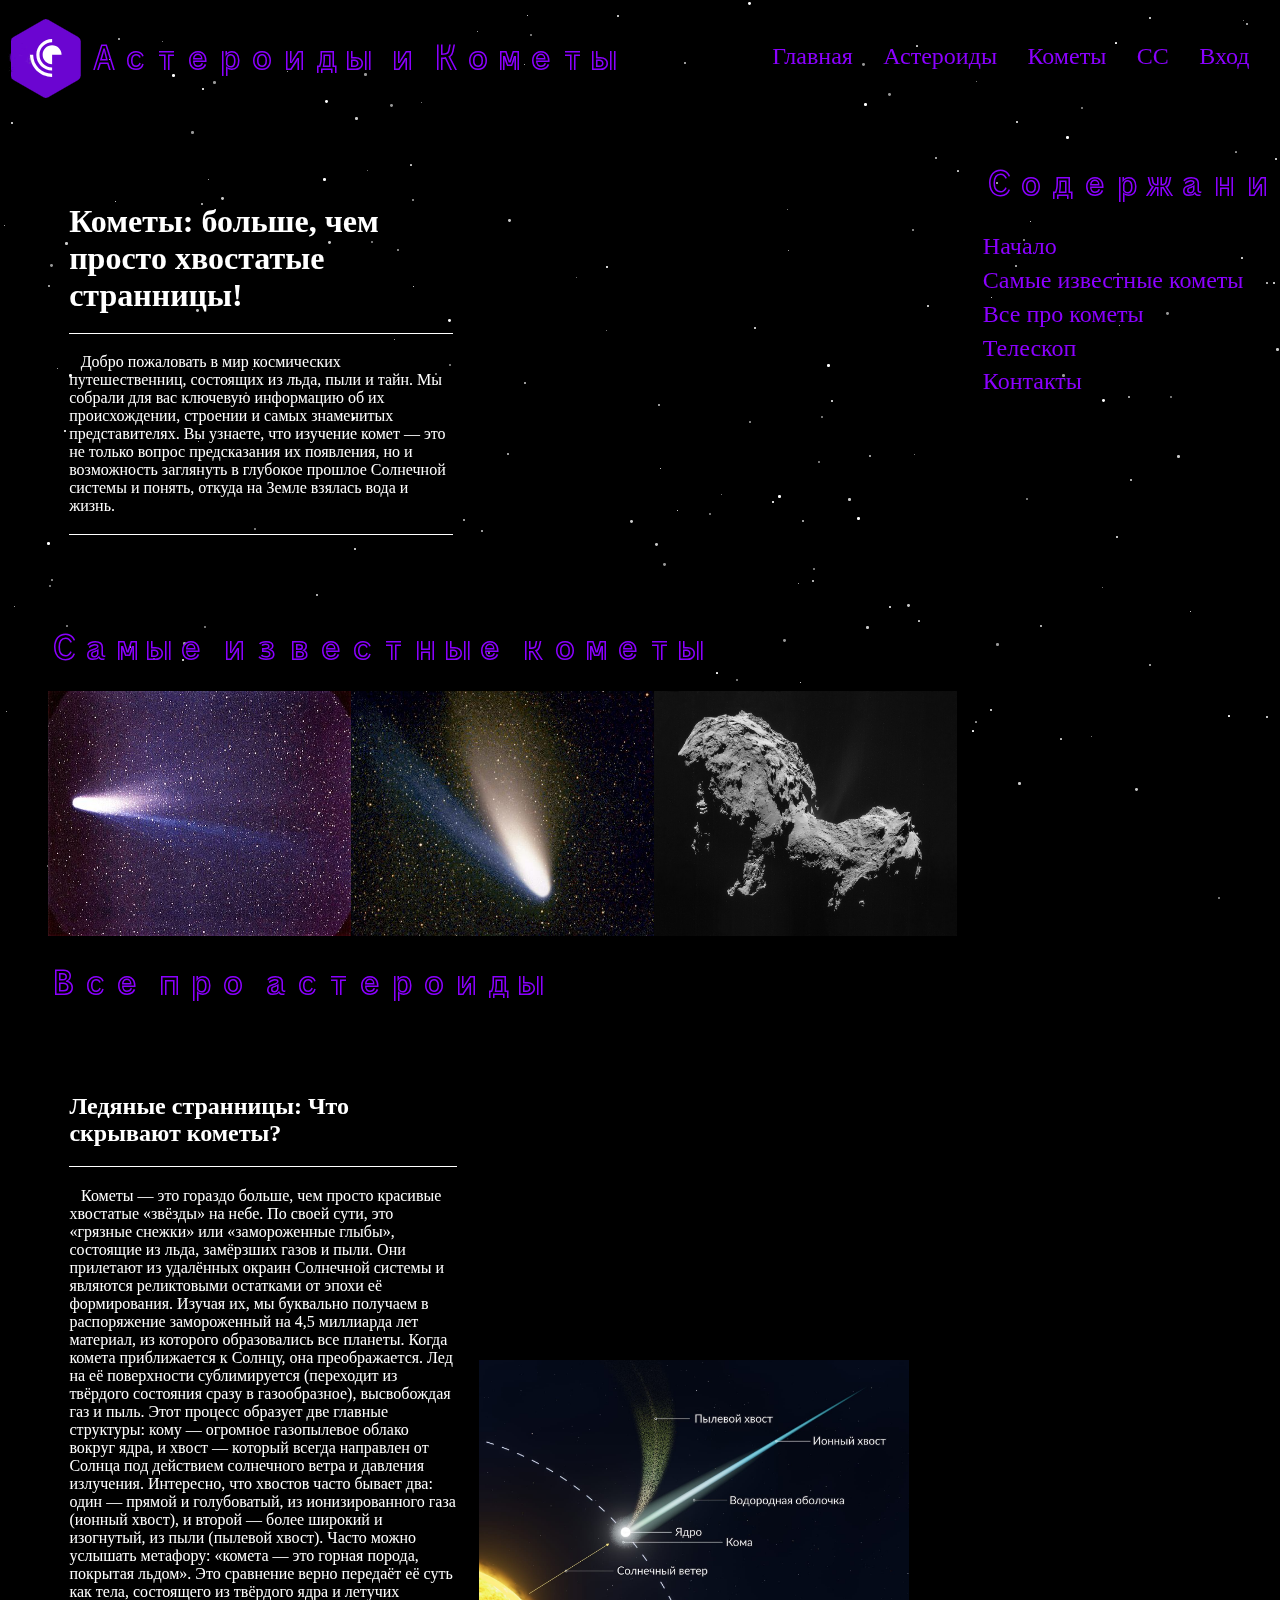
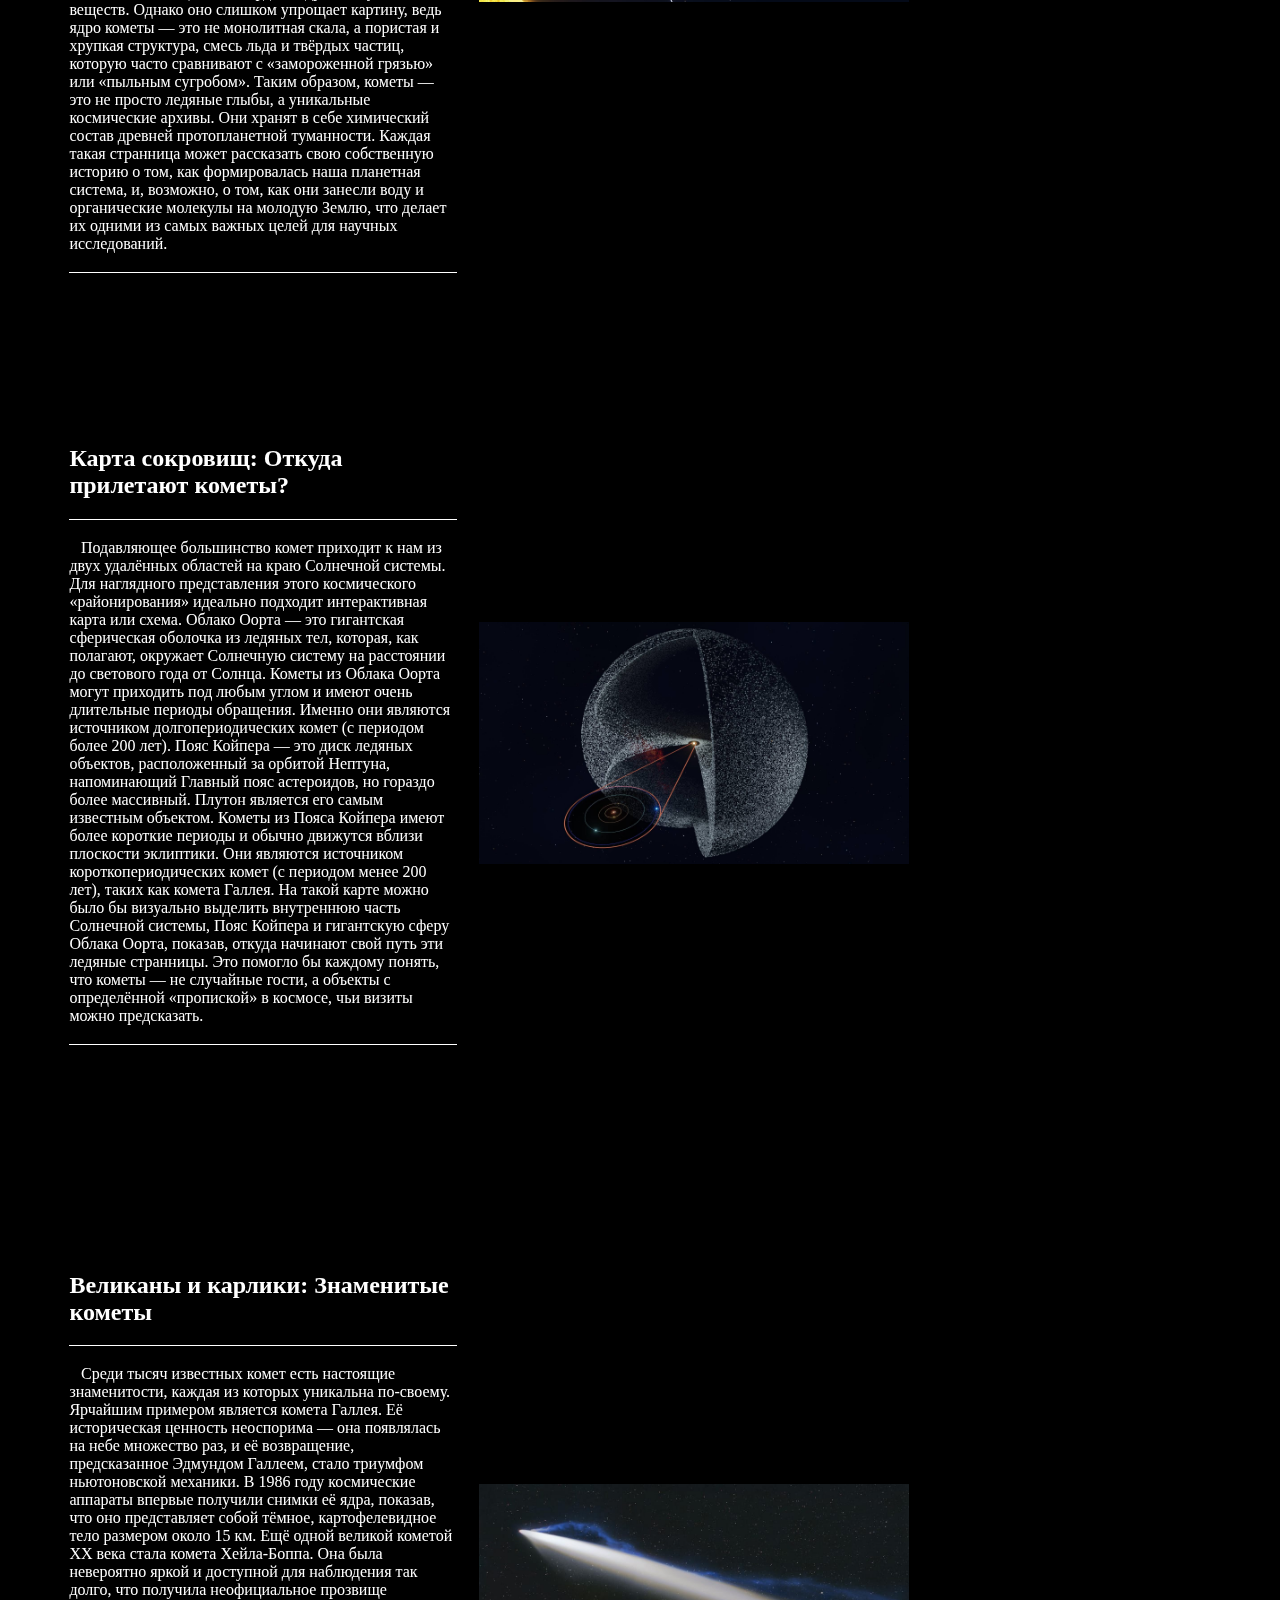
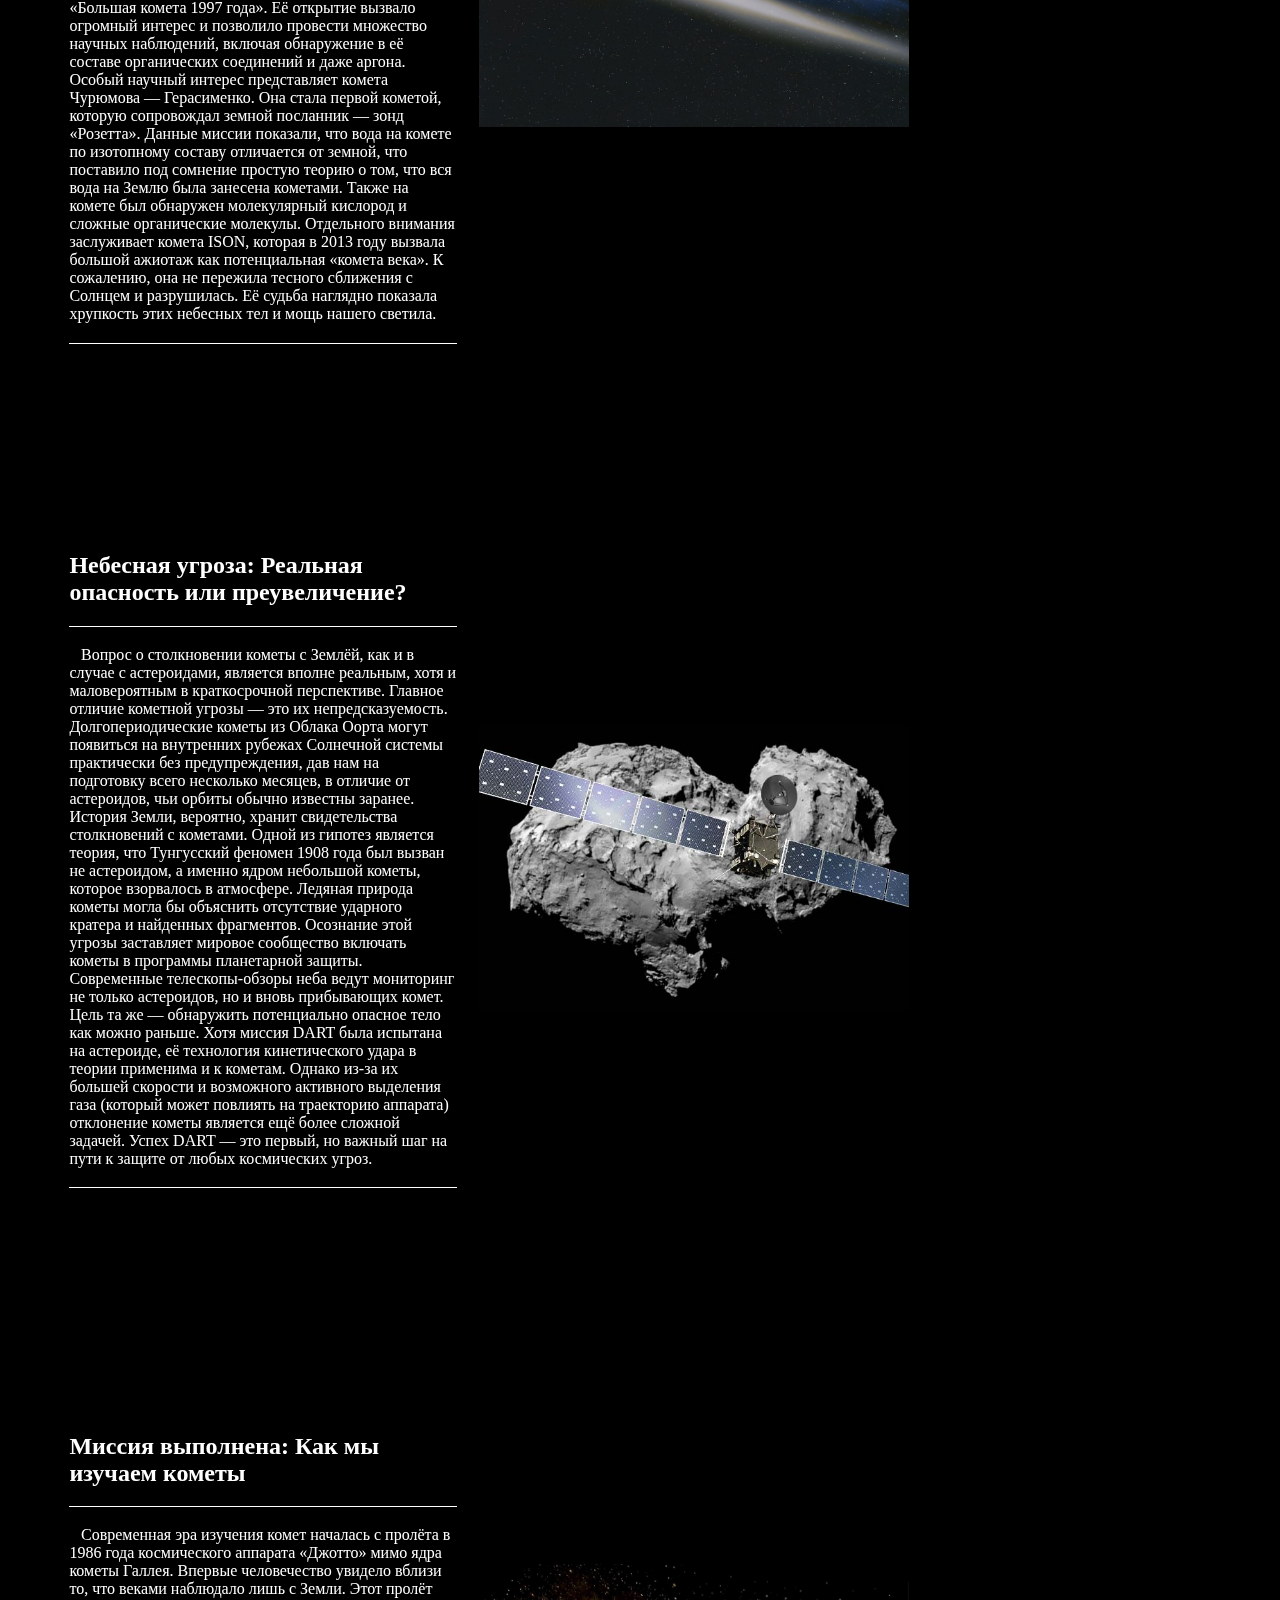
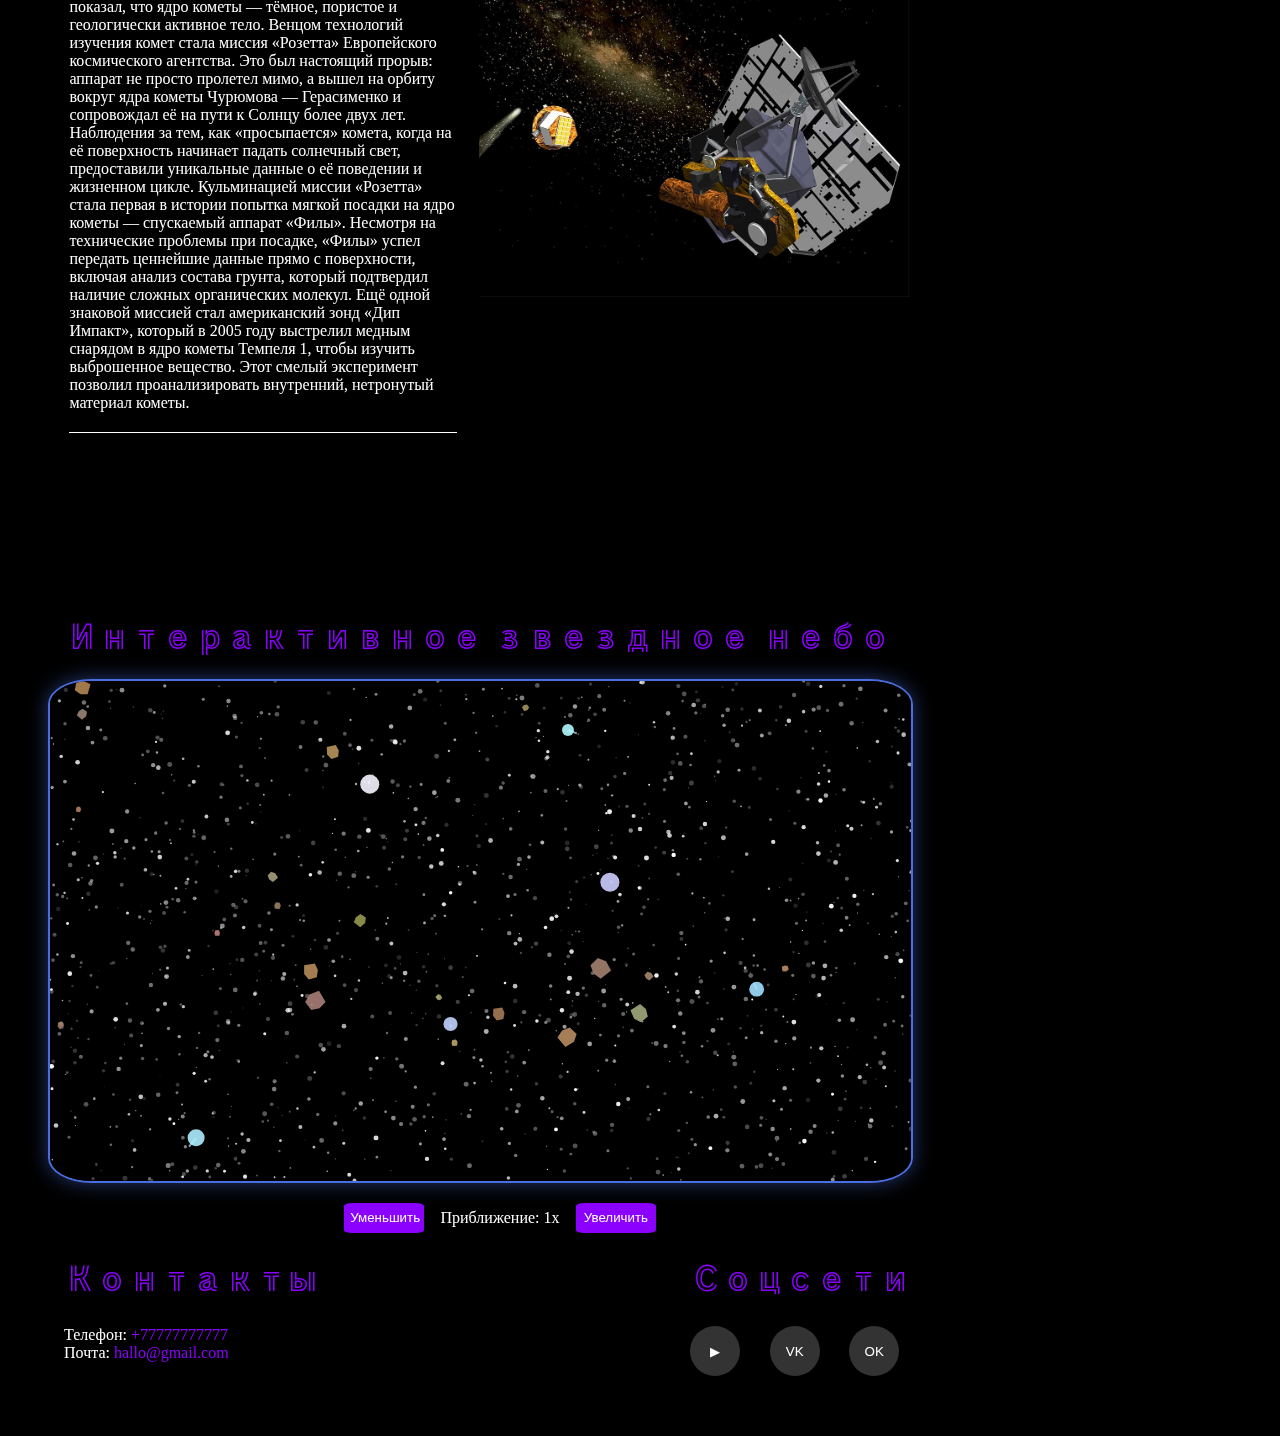
<file: kometa.html>
<!DOCTYPE html>
<html lang="ru">
<head>
    <meta charset="UTF-8">
    <meta name="viewport" content="width=device-width, initial scale=1.0">
    <title>Астероиды и Кометы</title>
    <link rel="icon" href="img/Fan.png" sizes="any">
    <link rel="stylesheet" href="style.css">
</head>

<body class="container">
    <div id="stars-container"></div>
    <header>
        <div class="container_head">
            <div class="container_log">
                <img src="img/Logo.png">
                <h1 class="name_color icon">Астероиды и Кометы</h1>
            </div>

            <input type="checkbox" id="burger-toggle">
            <label for="burger-toggle" class="burger-icon">
                <div class="burger-line"></div>
                <div class="burger-line"></div>
                <div class="burger-line"></div>
            </label>

            <div class="container_page">
                <a href="home.html" class="heada">Главная</a>
                <a href="asteroid.html" class="heada">Астероиды</a>
                <a href="kometa.html" class="heada">Кометы</a>
                <a href="solar-system.html" class="heada">СС</a>
                <a href="regist.html" class="heada">Вход</a>
            </div>
        </div>
    </header>
    <nav>
        <div class="container_nav">
            <h1 class="name_color">Содержание</h1>
            <a href="#1" class="heada">Начало</a>
            <a href="#2" class="heada">Самые известные кометы</a>
            <a href="#3" class="heada">Все про кометы</a>
            <a href="#4" class="heada">Телескоп</a>
            <a href="#5" class="heada">Контакты</a>
        </div>
    </nav>
    <main>
        <div class="container_tm" id="1">
            <div class="text-section">
                <h1>Кометы: больше, чем просто хвостатые странницы!</h1><p>Добро пожаловать в мир космических путешественниц, состоящих из льда, пыли и тайн. Мы собрали для вас ключевую информацию об их происхождении, строении и самых знаменитых представителях. Вы узнаете, что изучение комет — это не только вопрос предсказания их появления, но и возможность заглянуть в глубокое прошлое Солнечной системы и понять, откуда на Земле взялась вода и жизнь.</p>
            </div>
            <div id="container3D"></div>
            <script type="module" src="codes/3dkomet.js"></script>
        </div>
        <h1 class="name name_color" id="2">Самые известные кометы</h1>
        <div class="cards">
            <div class="card">
                <img src="img/gallea.jpg" class="card-img">
                <div class="card-text">
                    <div class="card-title">Галлея</div>
                    <div class="card-desc">Самая известная комета, возвращающаяся к Солнцу каждые 76 лет. Исторические свидетельства о её появлениях насчитывают более 2000 лет. Последний раз она была видна в 1986 году, и следующее её возвращение ожидается в 2061 году.</div>
                </div>
            </div>
            <div class="card">
                <img src="img/heila.jpg" class="card-img">
                <div class="card-text">
                    <div class="card-title">Хейла-Боппа</div>
                    <div class="card-desc">Одна из самых ярких комет XX века, которую можно было наблюдать невооружённым глазом рекордные 18 месяцев в 1996-1997 годах. Её открытие привлекло огромное внимание общественности.</div>
                </div>
            </div>
            <div class="card">
                <img src="img/churumova.jpg" class="card-img">
                <div class="card-text">
                    <div class="card-title">Чурюмова — Герасименко</div>
                    <div class="card-desc">Эта комета стала знаменитой благодаря миссии Европейского космического агентства «Розетта», которая впервые в истории высадила на ядро кометы спускаемый аппарат «Филы». Изучение этой кометы предоставило бесценные данные о её составе.</div>
                </div>
            </div>
        </div>
        <script src="codes/textcart.js"></script>
        <h1 class="name name_color" id="3">Все про астероиды</h1>
        <div class="container_infoB">
            <div class="text-section"><h2>Ледяные странницы: Что скрывают кометы?</h2>
                <p>
                    Кометы — это гораздо больше, чем просто красивые хвостатые «звёзды» на небе. По своей сути, это «грязные снежки» или «замороженные глыбы», состоящие из льда, замёрзших газов и пыли. Они прилетают из удалённых окраин Солнечной системы и являются реликтовыми остатками от эпохи её формирования. Изучая их, мы буквально получаем в распоряжение замороженный на 4,5 миллиарда лет материал, из которого образовались все планеты.
                    Когда комета приближается к Солнцу, она преображается. Лед на её поверхности сублимируется (переходит из твёрдого состояния сразу в газообразное), высвобождая газ и пыль. Этот процесс образует две главные структуры: кому — огромное газопылевое облако вокруг ядра, и хвост — который всегда направлен от Солнца под действием солнечного ветра и давления излучения. Интересно, что хвостов часто бывает два: один — прямой и голубоватый, из ионизированного газа (ионный хвост), и второй — более широкий и изогнутый, из пыли (пылевой хвост).
                    Часто можно услышать метафору: «комета — это горная порода, покрытая льдом». Это сравнение верно передаёт её суть как тела, состоящего из твёрдого ядра и летучих веществ. Однако оно слишком упрощает картину, ведь ядро кометы — это не монолитная скала, а пористая и хрупкая структура, смесь льда и твёрдых частиц, которую часто сравнивают с «замороженной грязью» или «пыльным сугробом».
                    Таким образом, кометы — это не просто ледяные глыбы, а уникальные космические архивы. Они хранят в себе химический состав древней протопланетной туманности. Каждая такая странница может рассказать свою собственную историю о том, как формировалась наша планетная система, и, возможно, о том, как они занесли воду и органические молекулы на молодую Землю, что делает их одними из самых важных целей для научных исследований.
                </p>
            </div>
            <div class="img-section"><img src="img/kometa2.jpg"></div>
            <div class="text-section"><h2>Карта сокровищ: Откуда прилетают кометы?</h2>
                <p>
                    Подавляющее большинство комет приходит к нам из двух удалённых областей на краю Солнечной системы. Для наглядного представления этого космического «районирования» идеально подходит интерактивная карта или схема.
                    Облако Оорта — это гигантская сферическая оболочка из ледяных тел, которая, как полагают, окружает Солнечную систему на расстоянии до светового года от Солнца. Кометы из Облака Оорта могут приходить под любым углом и имеют очень длительные периоды обращения. Именно они являются источником долгопериодических комет (с периодом более 200 лет).
                    Пояс Койпера — это диск ледяных объектов, расположенный за орбитой Нептуна, напоминающий Главный пояс астероидов, но гораздо более массивный. Плутон является его самым известным объектом. Кометы из Пояса Койпера имеют более короткие периоды и обычно движутся вблизи плоскости эклиптики. Они являются источником короткопериодических комет (с периодом менее 200 лет), таких как комета Галлея.
                    На такой карте можно было бы визуально выделить внутреннюю часть Солнечной системы, Пояс Койпера и гигантскую сферу Облака Оорта, показав, откуда начинают свой путь эти ледяные странницы. Это помогло бы каждому понять, что кометы — не случайные гости, а объекты с определённой «пропиской» в космосе, чьи визиты можно предсказать.
                </p>
            </div>
            <div class="img-section"><img src="img/kometa3.jpg"></div>
            <div class="text-section"><h2>Великаны и карлики: Знаменитые кометы</h2>
                <p>
                    Среди тысяч известных комет есть настоящие знаменитости, каждая из которых уникальна по-своему. Ярчайшим примером является комета Галлея. Её историческая ценность неоспорима — она появлялась на небе множество раз, и её возвращение, предсказанное Эдмундом Галлеем, стало триумфом ньютоновской механики. В 1986 году космические аппараты впервые получили снимки её ядра, показав, что оно представляет собой тёмное, картофелевидное тело размером около 15 км.
                    Ещё одной великой кометой XX века стала комета Хейла-Боппа. Она была невероятно яркой и доступной для наблюдения так долго, что получила неофициальное прозвище «Большая комета 1997 года». Её открытие вызвало огромный интерес и позволило провести множество научных наблюдений, включая обнаружение в её составе органических соединений и даже аргона.
                    Особый научный интерес представляет комета Чурюмова — Герасименко. Она стала первой кометой, которую сопровождал земной посланник — зонд «Розетта». Данные миссии показали, что вода на комете по изотопному составу отличается от земной, что поставило под сомнение простую теорию о том, что вся вода на Землю была занесена кометами. Также на комете был обнаружен молекулярный кислород и сложные органические молекулы.
                    Отдельного внимания заслуживает комета ISON, которая в 2013 году вызвала большой ажиотаж как потенциальная «комета века». К сожалению, она не пережила тесного сближения с Солнцем и разрушилась. Её судьба наглядно показала хрупкость этих небесных тел и мощь нашего светила.
                </p>
            </div>
            <div class="img-section"><img src="img/kometa4.jpg"></div>
            <div class="text-section"><h2>Небесная угроза: Реальная опасность или преувеличение?</h2>
                <p>
                    Вопрос о столкновении кометы с Землёй, как и в случае с астероидами, является вполне реальным, хотя и маловероятным в краткосрочной перспективе. Главное отличие кометной угрозы — это их непредсказуемость. Долгопериодические кометы из Облака Оорта могут появиться на внутренних рубежах Солнечной системы практически без предупреждения, дав нам на подготовку всего несколько месяцев, в отличие от астероидов, чьи орбиты обычно известны заранее.
                    История Земли, вероятно, хранит свидетельства столкновений с кометами. Одной из гипотез является теория, что Тунгусский феномен 1908 года был вызван не астероидом, а именно ядром небольшой кометы, которое взорвалось в атмосфере. Ледяная природа кометы могла бы объяснить отсутствие ударного кратера и найденных фрагментов.
                    Осознание этой угрозы заставляет мировое сообщество включать кометы в программы планетарной защиты. Современные телескопы-обзоры неба ведут мониторинг не только астероидов, но и вновь прибывающих комет. Цель та же — обнаружить потенциально опасное тело как можно раньше.
                    Хотя миссия DART была испытана на астероиде, её технология кинетического удара в теории применима и к кометам. Однако из-за их большей скорости и возможного активного выделения газа (который может повлиять на траекторию аппарата) отклонение кометы является ещё более сложной задачей. Успех DART — это первый, но важный шаг на пути к защите от любых космических угроз.
                </p>
            </div>
            <div class="img-section"><img src="img/kometa5.jpg"></div>
            <div class="text-section"><h2>Миссия выполнена: Как мы изучаем кометы</h2>
                <p>
                    Современная эра изучения комет началась с пролёта в 1986 года космического аппарата «Джотто» мимо ядра кометы Галлея. Впервые человечество увидело вблизи то, что веками наблюдало лишь с Земли. Этот пролёт показал, что ядро кометы — тёмное, пористое и геологически активное тело.
                    Венцом технологий изучения комет стала миссия «Розетта» Европейского космического агентства. Это был настоящий прорыв: аппарат не просто пролетел мимо, а вышел на орбиту вокруг ядра кометы Чурюмова — Герасименко и сопровождал её на пути к Солнцу более двух лет. Наблюдения за тем, как «просыпается» комета, когда на её поверхность начинает падать солнечный свет, предоставили уникальные данные о её поведении и жизненном цикле.
                    Кульминацией миссии «Розетта» стала первая в истории попытка мягкой посадки на ядро кометы — спускаемый аппарат «Филы». Несмотря на технические проблемы при посадке, «Филы» успел передать ценнейшие данные прямо с поверхности, включая анализ состава грунта, который подтвердил наличие сложных органических молекул.
                    Ещё одной знаковой миссией стал американский зонд «Дип Импакт», который в 2005 году выстрелил медным снарядом в ядро кометы Темпеля 1, чтобы изучить выброшенное вещество. Этот смелый эксперимент позволил проанализировать внутренний, нетронутый материал кометы.
                </p>
            </div>
            <div class="img-section"><img src="img/kometa6.jpg"></div>
        </div>
        <div class="container-telescope name">
            <h1 class="name_color" id="4">Интерактивное звездное небо</h1>            
            <div class="telescope-container">
                <canvas id="starfield"></canvas>
                <div id="telescope">
                    <div id="telescope-view"></div>
                </div>
            </div>
            <div class="controls name">
                <button id="zoom-out">Уменьшить</button>
                <div class="zoom-level">Приближение: <span id="zoom-value">1x</span></div>
                <button id="zoom-in">Увеличить</button>
            </div>
        </div>
        <script src="codes/telescope.js"></script>
    </main>
    <footer>
        <div class="container_foot" id="5">
            <h1 class="name_color" id="name1">Контакты</h1>
            <h1 class="name_color" id="name2">Соцсети</h1>
            <div id="info1">
                Телефон: <a href="tel:77777777777">+77777777777</a><br>
                Почта: <a href="mailto:Hallo@gmail.com">hallo@gmail.com</a>
            </div>
            <div class="social-buttons" id="info2">
                <button class="social-btn youtube">
                    <div class="social-icon">▶</div>
                </button>
                
                <button class="social-btn vk">
                    <div class="social-icon">VK</div>
                </button>
                
                <button class="social-btn ok">
                    <div class="social-icon">OK</div>
                </button>
            </div>
        </div>
    </footer>
    <script src="codes/stars.js"></script>
</body>
</file>
<file: style.css>
/*-------основное оформление сайта--------*/
@import url('https://fonts.googleapis.com/css2?family=Train+One&display=swap');

html {
    background-color: black;
    color: white;
}

.container {
    display: grid;
    max-width: 1440px;
    margin: 0 auto;
    grid-template-columns: 4fr 1fr;
    grid-template-rows: auto auto auto auto;
    grid-template-areas: 
        "header header"
        "main nav"
        "footer footer";
}

.name_color {
  font-family: "Train One", system-ui;
  font-weight: 400;
  font-style: normal;
  color: #8b00ff;
  align-self: center;
}

header {grid-area: header;}
main {grid-area: main;}
nav {grid-area: nav;}
footer {grid-area: footer;}

.name {margin-left: 5%;}

a {text-decoration: none;}
a:link{color: #8b00ff;}
a:visited {color: #8b00ff;}
a:hover{color: #bd6dff;}
a:active{color: #470082;}

ul {list-style-type: none}

p {text-indent: 3%;}

/* --------header--------- */

.container_head {
    display: grid;
    grid-template-columns: auto auto;
}

.container_page {
    display: grid;
    grid-template-columns: auto auto auto auto auto;
}

.container_log {
    display: grid;
    grid-template-columns: auto 2fr;
}

.heada {
    align-self: center;
    font-size: 150%;
}

/* ---------nav----------- */

.container_nav {
    display: grid;
    grid-template-rows: 1fr auto auto auto auto auto;
    gap: 3%;
    padding: 8%;
}

/* --------main----------- */

/* контейнеры */
.container_tm {
    display: grid;
    grid-template-columns: 1fr 1fr;
    gap: 1%;
    margin: 5%;
}

.container_fact {
    display: grid;
    grid-template-columns: 1fr 1fr 1fr;
    grid-template-rows: auto auto;
    margin: 5%;
    grid-gap: 3%;
    row-gap: 10%;
}

.container_info {
    display: grid;
    grid-template-columns: 1fr 1fr 1fr 1fr;
    gap: 1%;
    margin: 5%;
}

.container_infoB {
    display: grid;
    grid-template-columns: 1fr 1fr;
    grid-template-rows: 1fr 1fr 1fr 1fr 1fr;
    margin: 5%;
    align-items: center;
}

/* содержание контейнеров */
.text-section {padding: 5%;}

.text-section p, .text-section h1, .text-section h2 {
    border-bottom: 1px solid white;
    padding-bottom: 5%;
    margin-bottom: 5%;
}

.img-section img, .vid-section video {width: 100%;}

/* --------footer----------- */

.container_foot {
    display: grid;
    grid-template-columns: 1fr 1fr;
    grid-template-rows: auto auto;
    margin-left: 5%;
    margin-bottom: 5%;
    grid-gap: 3%;
}

.social-buttons {
    display: flex;
    gap: 5%;
}
        
.social-btn {
    position: relative;
    width: 50px;
    height: 50px;
    border-radius: 50%;
    display: flex;
    justify-content: center;
    align-items: center;
    background: #333;
    border: none;
    cursor: pointer;
    overflow: hidden;
}
        
.social-btn::before {
    content: '';
    position: absolute;
    top: 0;
    left: 0;
    width: 100%;
    height: 100%;
    background: var(--color);
    opacity: 0;
    transition: opacity 0.3s ease;
}
        
.social-btn:hover::before {
    opacity: 1;
}
        
.social-icon {
    position: relative;
    font-size: 100%;
    color: white;
}
        
.youtube { --color: #FF0000; }
.vk { --color: #0077FF; }
.ok { --color: #EE8208; }

/* -------звездное небо------------ */

#stars-container {
    position: fixed;
    top: 0;
    left: 0;
    width: 100%;
    height: 100%;
    z-index: -1;
    will-change: transform; /* Оптимизация для анимаций */
}

.star {
    position: absolute;
    background-color: white;
    border-radius: 50%;
    animation: twinkle linear infinite;
    will-change: transform; /* Оптимизация для анимаций */
}

@keyframes twinkle {
    0%, 100% { opacity: 0.3; }
    50% { opacity: 1; }
}

/* Дополнительные стили для разных слоев параллакса */
.star[data-layer="1"] {
    background-color: #ffffff; /* Яркие звезды переднего плана */
}

.star[data-layer="2"] {
    background-color: #cccccc; /* Звезды среднего плана */
}

.star[data-layer="3"] {
    background-color: #999999; /* Тусклые звезды заднего плана */
}

/* -------карты с текстом---------- */

.cards {
    display: grid;
    grid-template-columns: 1fr 1fr 1fr;
    margin: 0 auto;
    margin-left: 5%;
}

.card {
    overflow: hidden;
    position: relative;
}

.card-text {
    position: absolute;
    bottom: 0;
    left: 0;
    right: 0;
    background: black;
    transform: translateY(100%);
    transition: transform 0.3s ease;
}
        
.card:hover .card-text {
    transform: translateY(0);
}
        
.card-title {
    font-weight: bold;
    margin-bottom: 5%;
    font-size: 200%;
}

.card img {
    width: 100%;
    height: 100%;
}

.card-desc {
    line-height: 1.4;
}

/* -----телескоп------- */

.container-telescope {
    width: 90%;
    text-align: center;
}

.telescope-container {
    position: relative;
    width: 100%;
    height: 500px;
    border-radius: 5%;
    overflow: hidden;
    background: #000;
    margin: 0 auto 20px;
    border: 2px solid #4a6ee0;
    box-shadow: 0 0 20px rgba(74, 110, 224, 0.5);
}

#starfield {
    position: absolute;
    top: 0;
    left: 0;
    width: 100%;
    height: 100%;
}

#telescope {
    position: absolute;
    border-radius: 50%;
    border: 2px solid rgba(255, 255, 255, 0.8);
    box-shadow: 0 0 30px rgba(100, 150, 255, 0.7);
    pointer-events: none;
    z-index: 2;
    overflow: hidden;
    transform: translate(-50%, -50%);
    transition: width 0.3s, height 0.3s;
    display: none;
}

#telescope-view {
    width: 100%;
    height: 100%;
    background: rgba(0, 0, 0, 0.7);
}

.controls {
    display: flex;
    justify-content: center;
    align-items: center;
    gap: 2%;
}

/* -----кнопки------- */

button {
    width: 80px;
    height: 30px;
    background-color: #8B00FF; 
    color: white;
    border-radius: 10%;
    border: none;
    cursor: pointer;
    transition: all 0.3s ease;
}


button:active {
    background-color: #4B0082; 
    z-index: 1000; 
}

/* Скрываем чекбокс */
#burger-toggle {
    display: none;
}

/* Бургер-иконка */
.burger-icon {
    display: none;
    flex-direction: column;
    cursor: pointer;
    padding: 10px;
    position: fixed;
    top: 15px;
    right: 15px;
    z-index: 100;
    background: white;
    border-radius: 4px;
    box-shadow: 0 1px 3px rgba(0,0,0,0.2);
}

.burger-line {
    width: 20px;
    height: 2px;
    background: #333;
    margin: 2px 0;
    transition: 0.3s;
}

#booksContainer {padding-right: 5%;}

/* Основное меню */
.menu {
    display: flex;
    gap: 15px;
    padding: 10px;
}

.menu a {
    padding: 8px 15px;
    text-decoration: none;
    color: #333;
    border-radius: 4px;
}

.menu a:hover {
    background: black;
}

#burger-toggle {
    display: none;
}

.burger-icon {
    display: none;
    flex-direction: column;
    cursor: pointer;
    padding: 10px;
    margin: 3%;
    z-index: 100;
    justify-self: end;
    align-self: center;
}

.burger-line {
    width: 25px;
    height: 3px;
    background: #333;
    margin: 3px 0;
    transition: 0.3s;
}

/* ---------адаптация------------ */

@media (max-width: 500px){
    .icon {
        display: none;
    }

    .container {
        display: grid;
        margin: 0 auto;
        grid-template-columns: 1fr;
        grid-template-rows: auto auto auto auto;
        grid-template-areas: 
            "header"
            "nav"
            "main"
            "footer";
    }

    .container_tm {
        display: grid;
        grid-template-columns: 1fr;
        grid-template-rows: 1fr 1fr;
        margin: 5%;
    }

    .container_fact {
        padding-bottom: 7%;
    }

    .container_info {
        display: grid;
        grid-template-columns: 1fr;
        grid-template-rows: auto auto auto auto;
        margin: 5%;
    }

    .img-section {max-width: 100%;}

    #name1 {grid-area: name1;}
    #info1 {grid-area: info1;}
    #name2 {grid-area: name2;}
    #info2 {grid-area: info2;}

    .container_foot {
        display: grid;
        grid-template-columns: 1fr;
        grid-template-rows: auto auto auto auto;
        grid-template-areas: 
            "name1"
            "info1"
            "name2"
            "info2";
        margin-left: 5%;
        margin-bottom: 5%;
        grid-gap: 3%;
        padding-bottom: 5%;
    }

    .cards {
        display: grid;
        grid-template-columns: 1fr;
        grid-template-rows: auto auto auto;
        margin: 0 auto;
        margin-left: 5%;
    }

    .container_infoB {
        display: grid;
        grid-template-columns: 1fr;
        grid-template-rows: auto auto auto auto auto auto auto auto auto auto;
        align-items: center;
    }

    .burger-icon {
        display: flex;
        grid-column: 2;
    }

    .container_page {
        display: none;
        position: fixed;
        top: 0;
        right: 0;
        width: 250px;
        height: 100vh;
        background: rgba(0, 0, 0, 0.528);
        grid-template-columns: 1fr;
        grid-auto-rows: auto;
        align-content: start;
        padding-top: 80px;
        box-shadow: -2px 0 10px rgba(0,0,0,0.1);
        z-index: 99;
    }

    .container_page .heada {
        padding: 15px 20px;
        margin: 5px 15px;
        border-radius: 5px;
        text-align: left;
        font-size: 18px;
        background: rgba(255, 255, 255, 0.927);
    }

    .container_page .heada:hover {
        background: #e9ecef;
    }

    #burger-toggle:checked ~ .container_page {
        display: grid;
    }

    #burger-toggle:checked ~ .burger-icon .burger-line:nth-child(1) {
        transform: rotate(45deg) translate(5px, 5px);
    }

    #burger-toggle:checked ~ .burger-icon .burger-line:nth-child(2) {
        opacity: 0;
    }

    #burger-toggle:checked ~ .burger-icon .burger-line:nth-child(3) {
        transform: rotate(-45deg) translate(7px, -6px);
    }

    .container_head {
        grid-template-columns: 1fr auto;
        align-items: center;
    }
}
</file>
